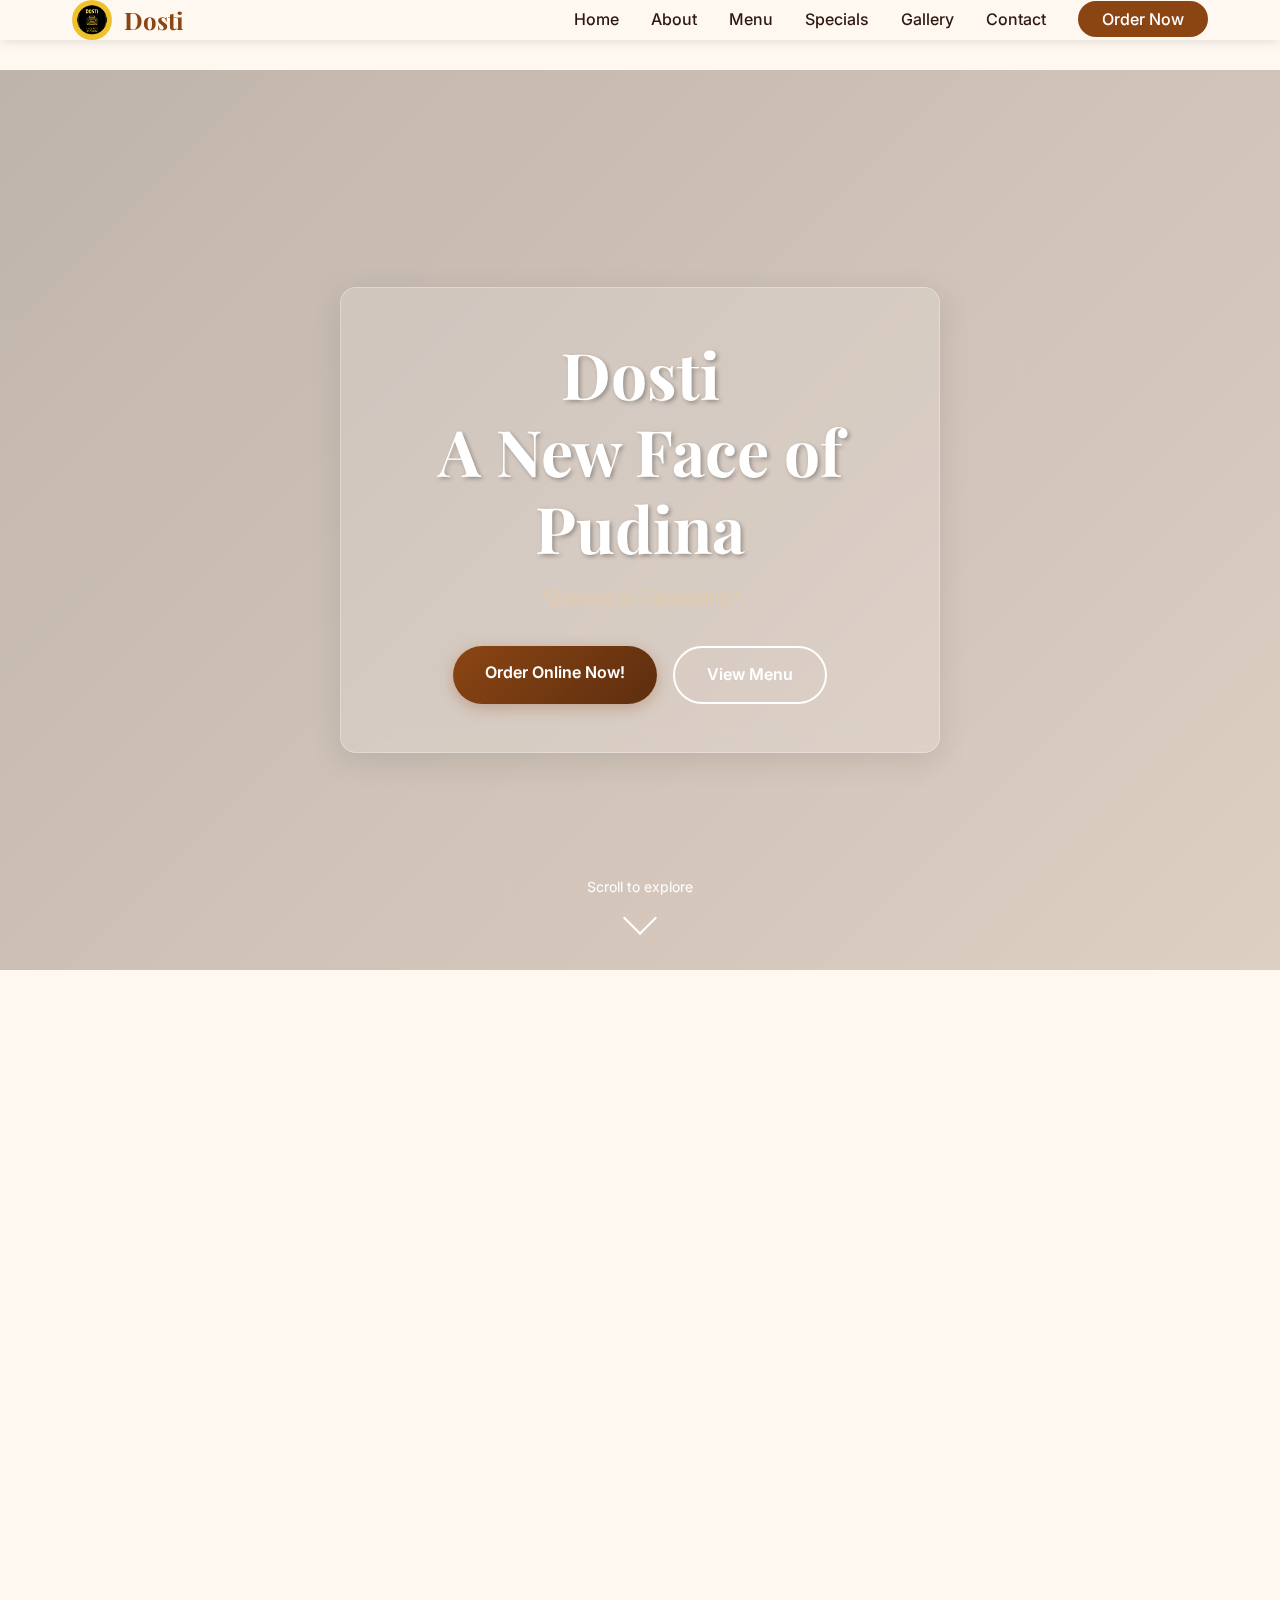
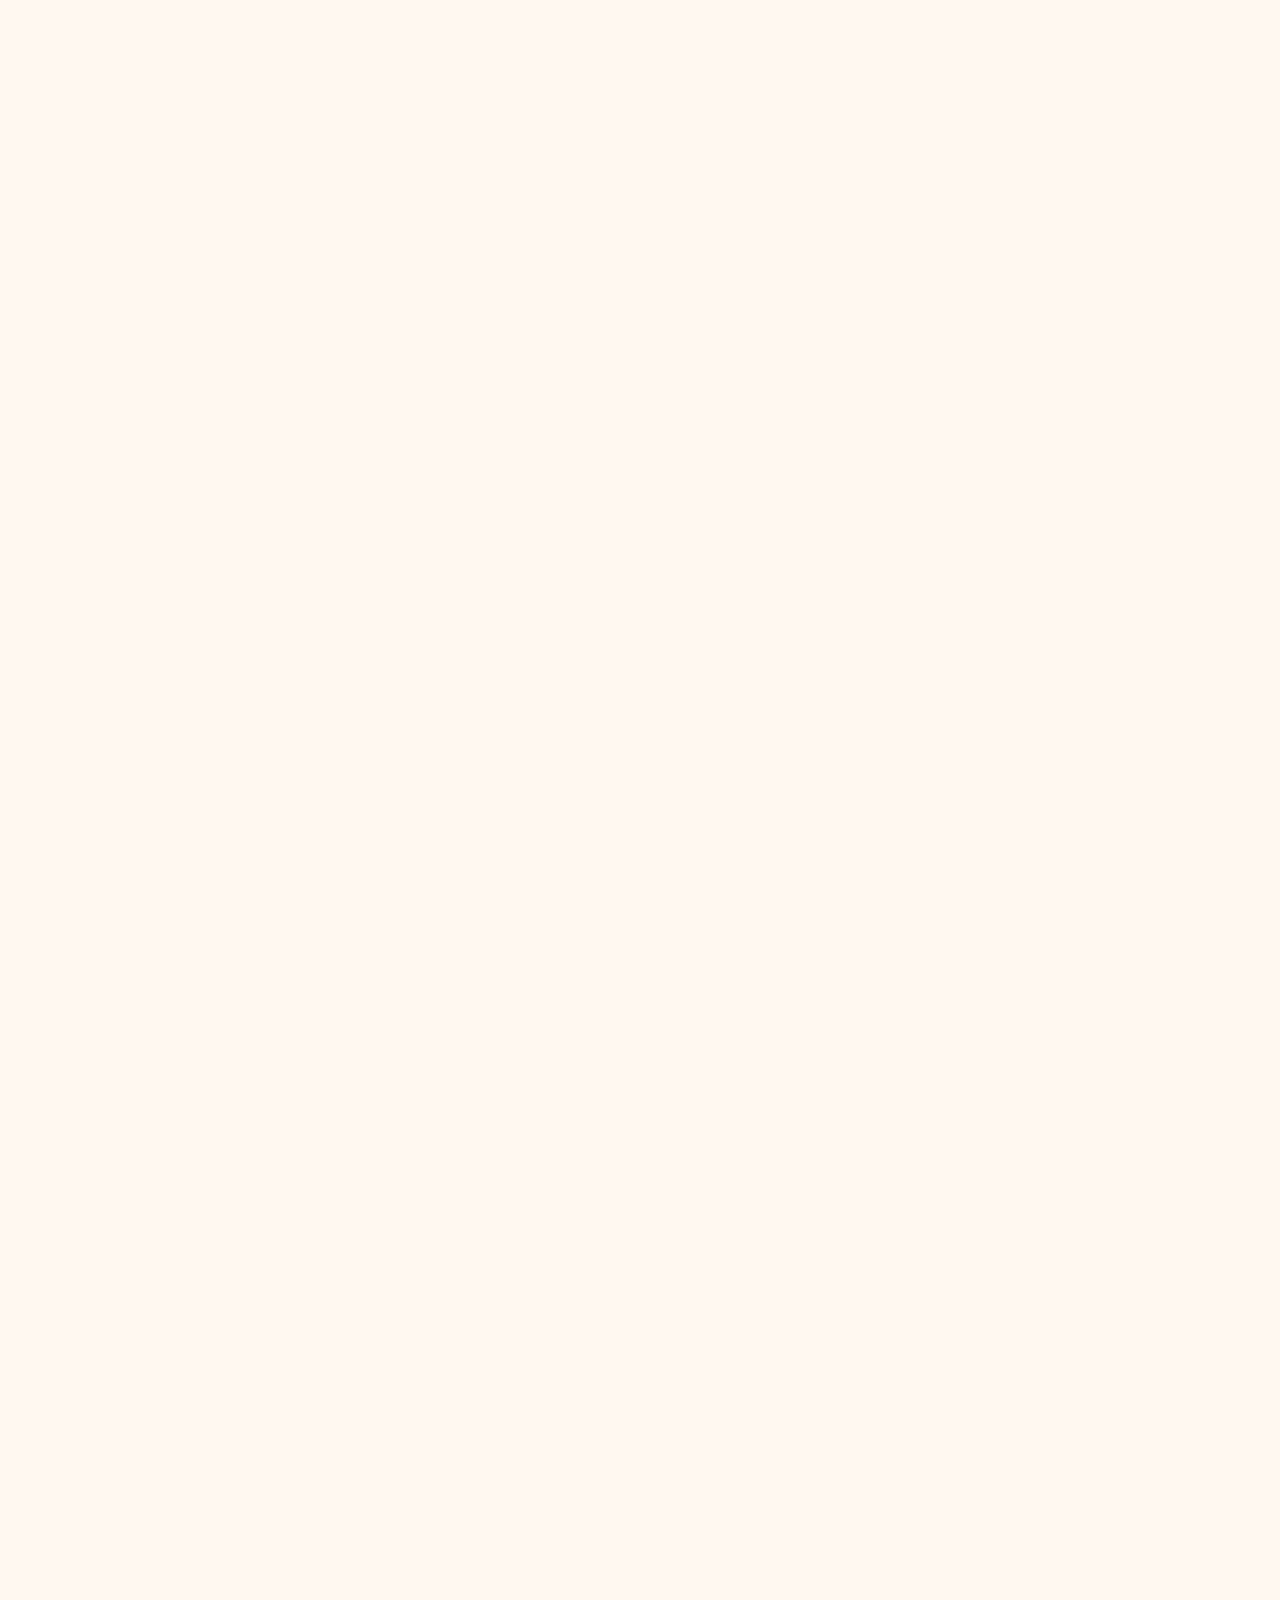
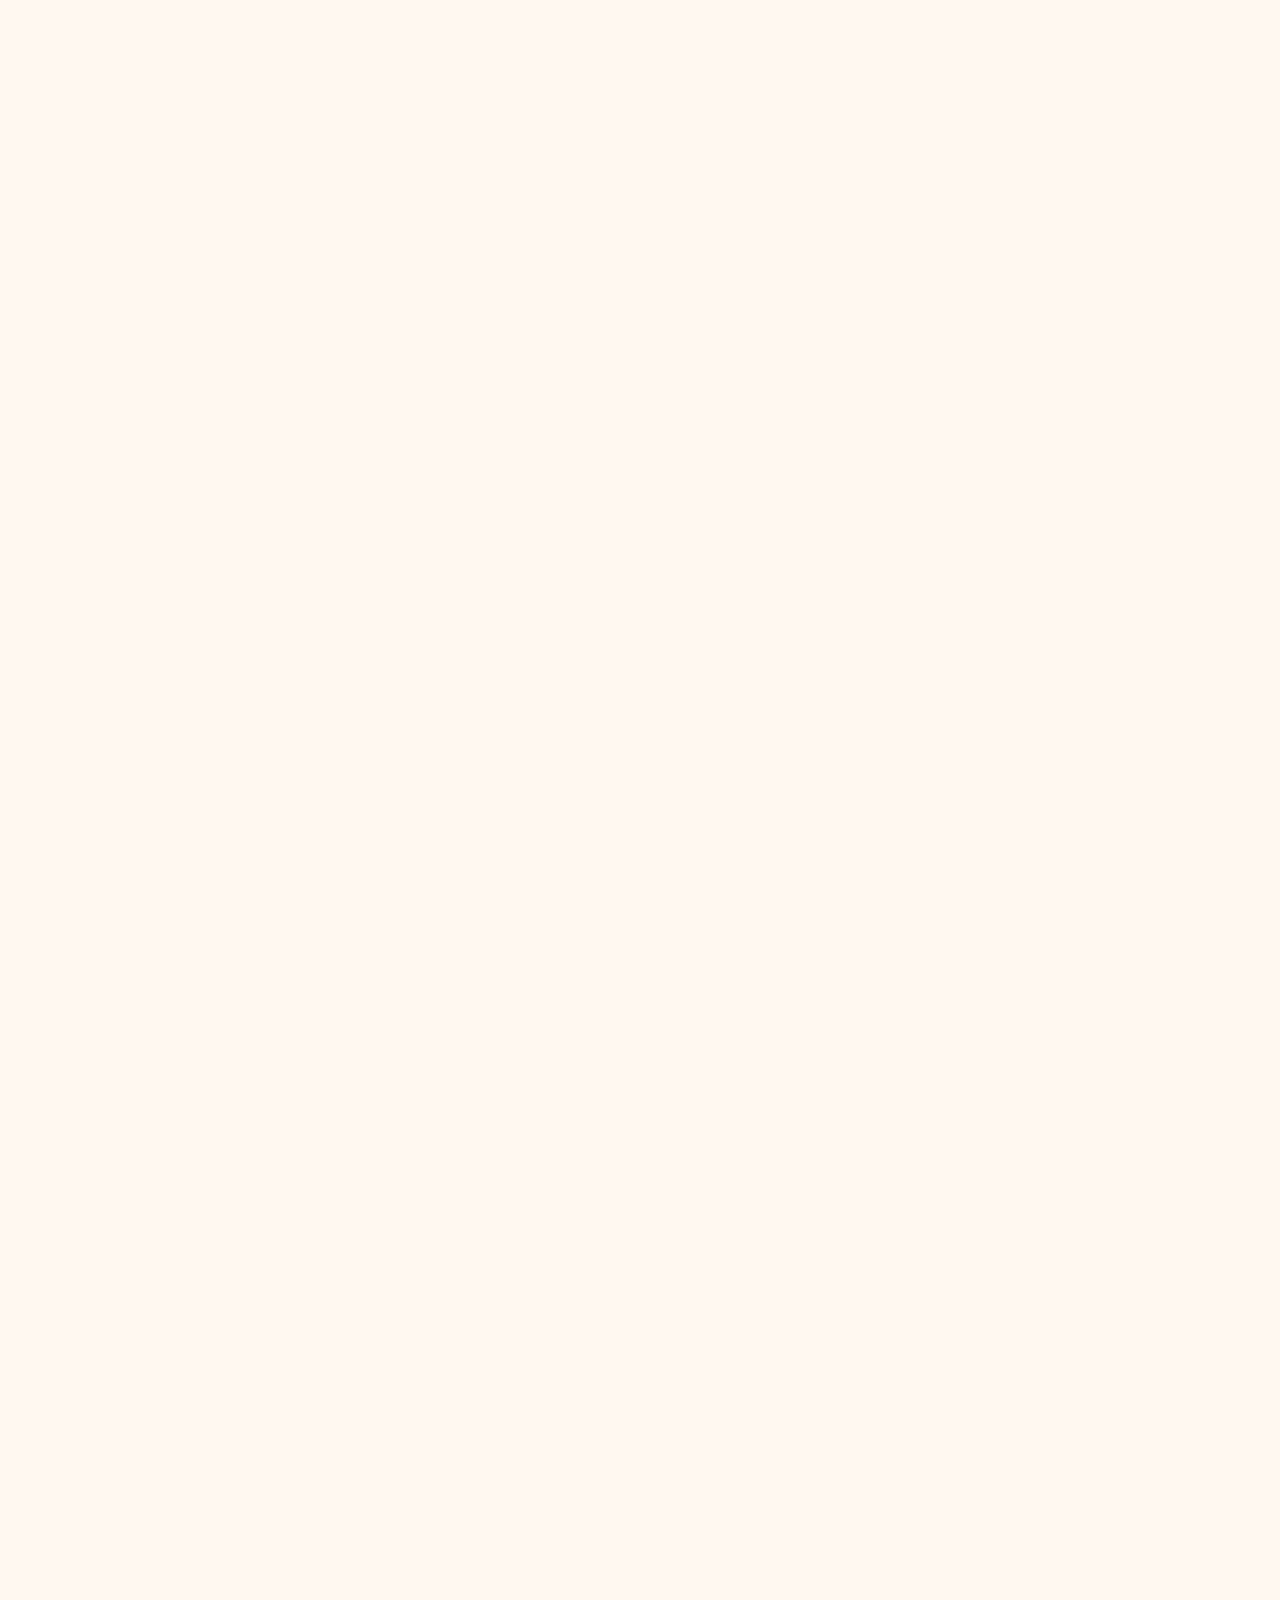
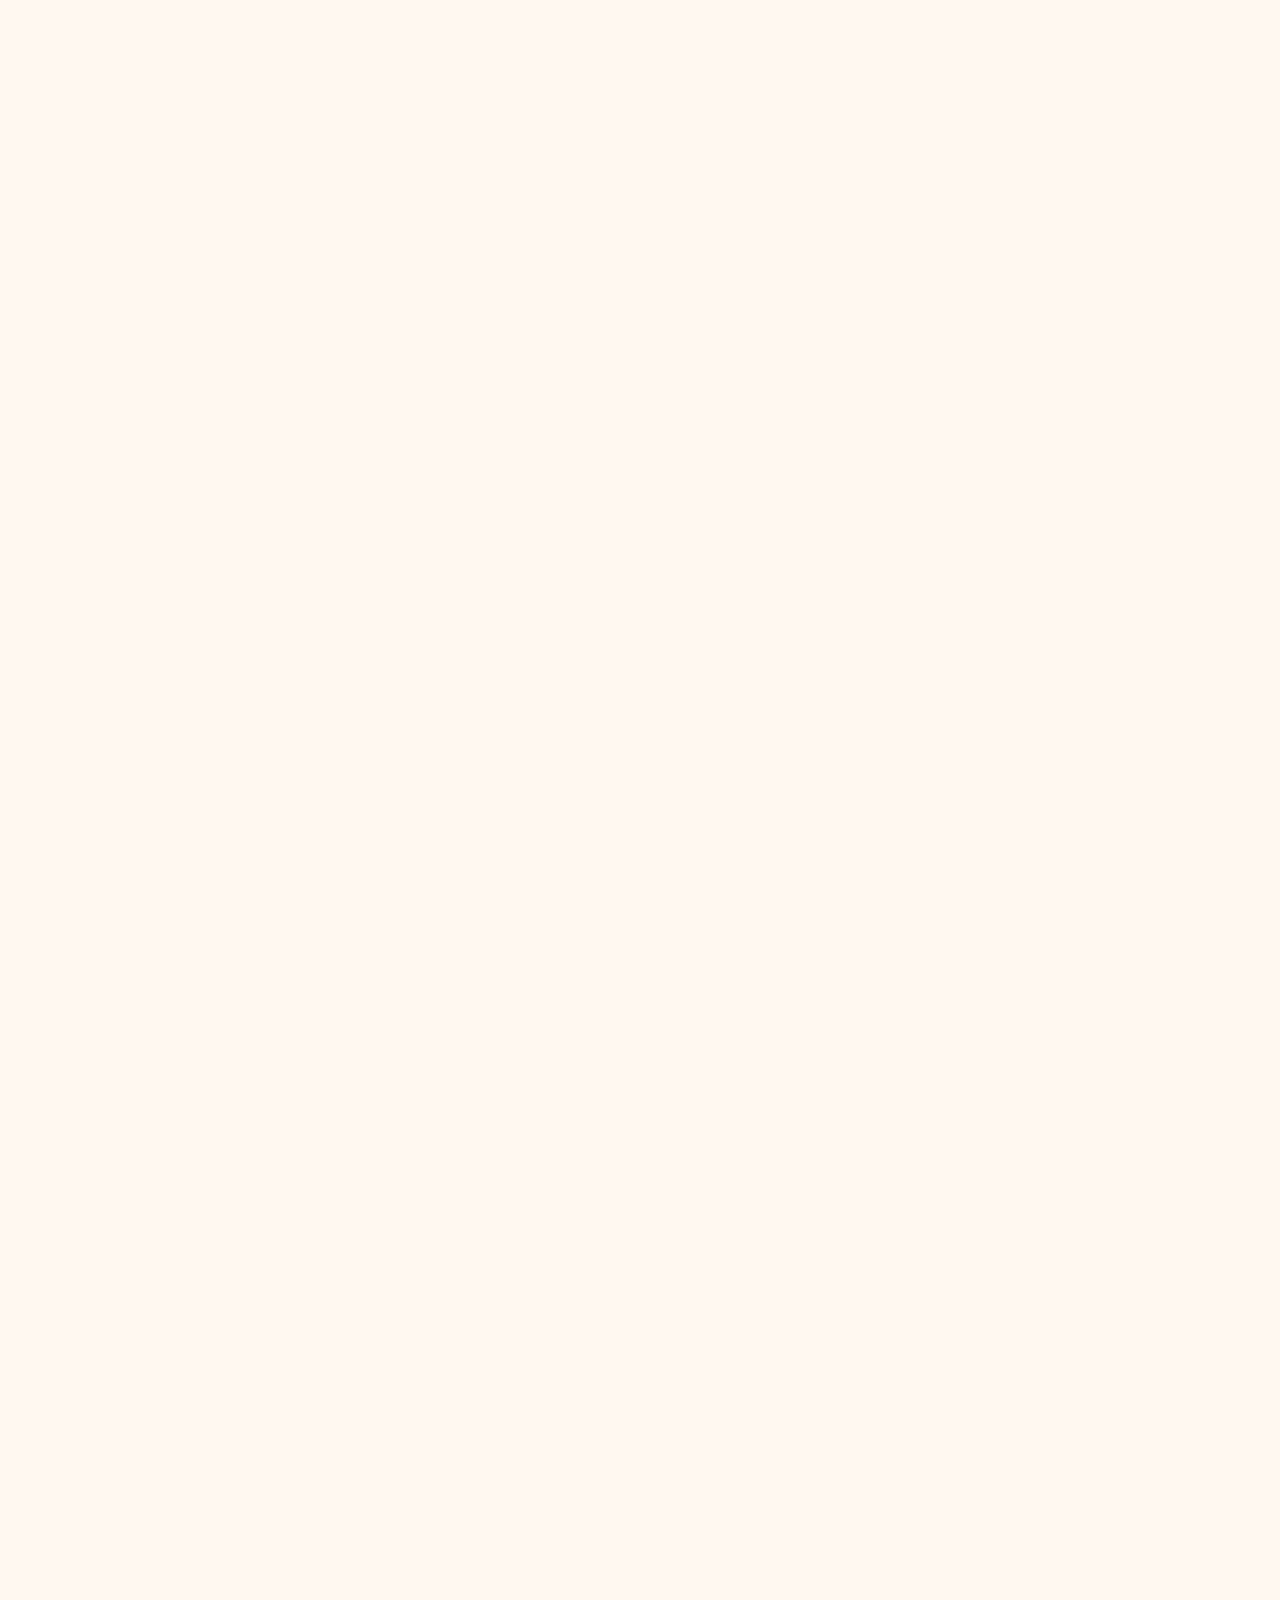
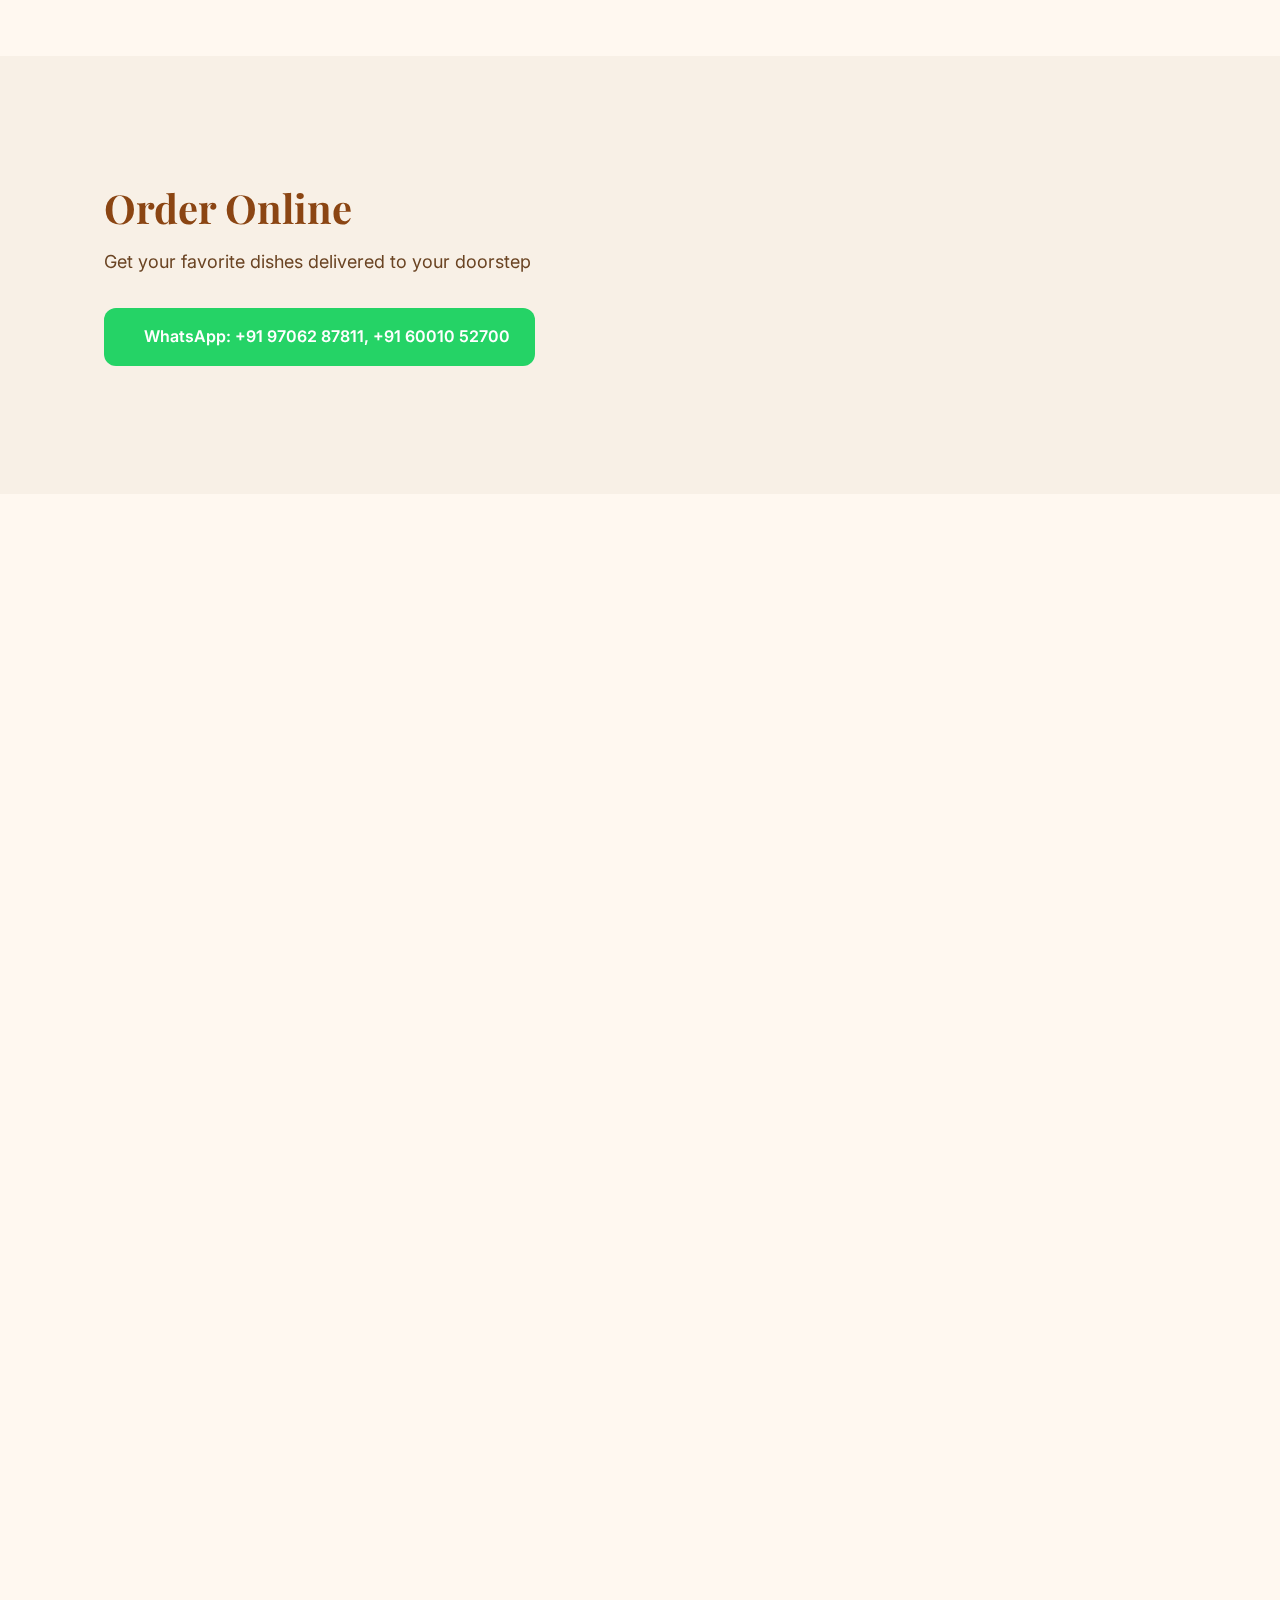
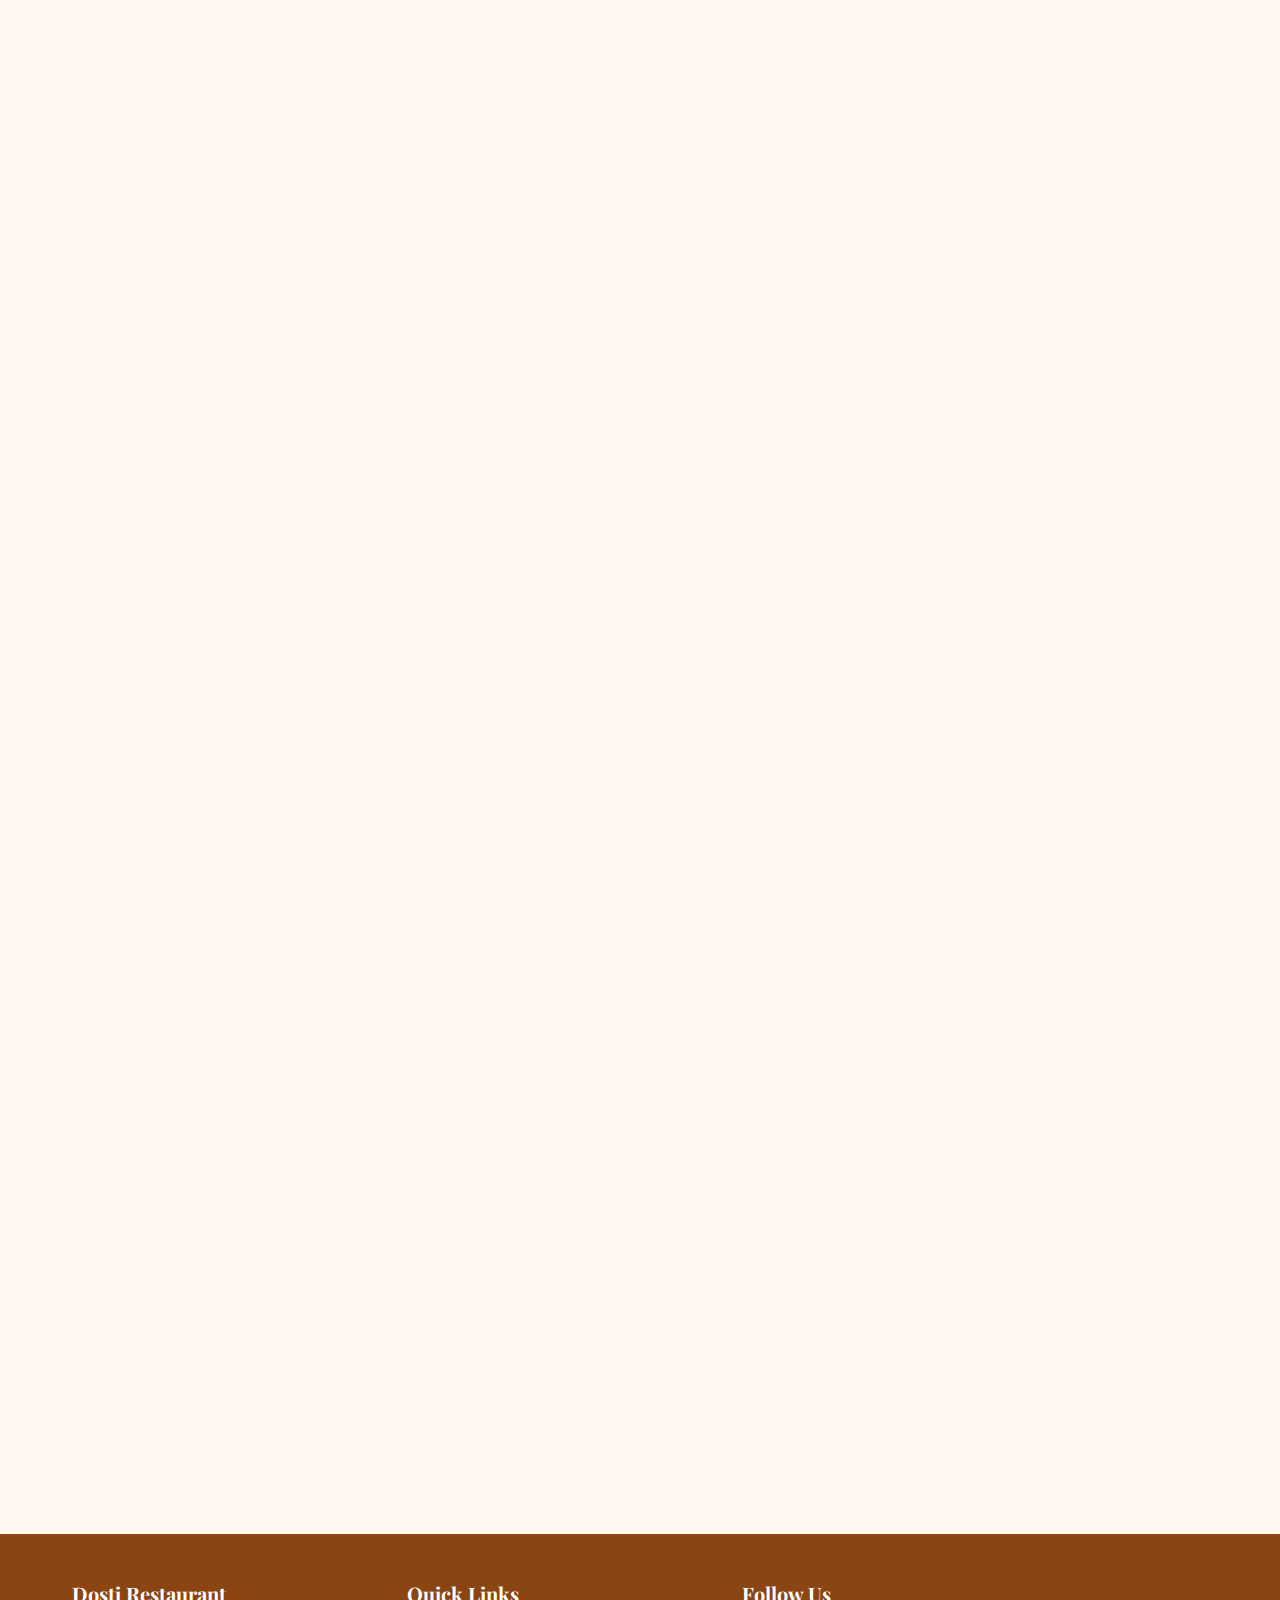
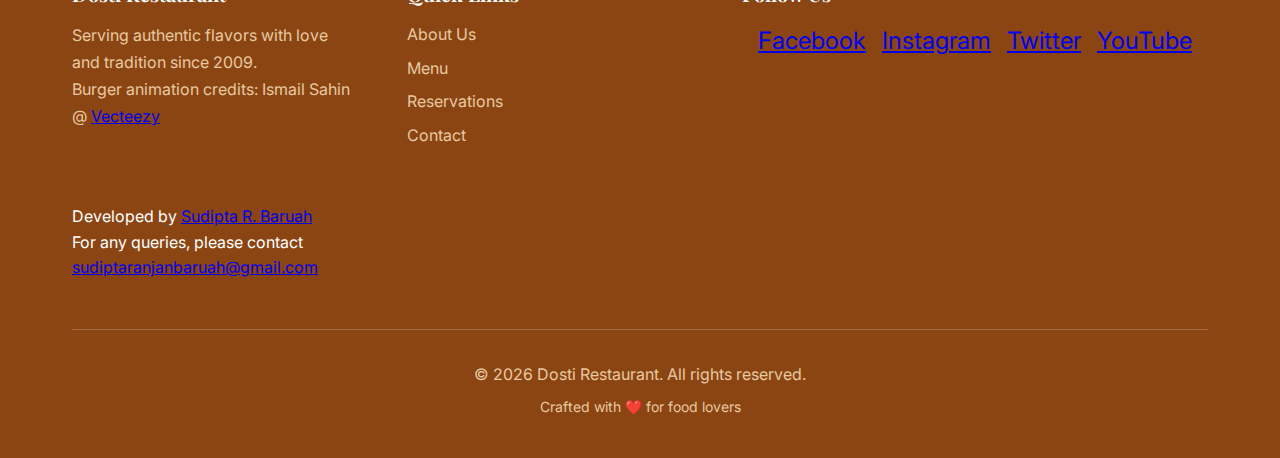
<file: index.html>
<!DOCTYPE html>
<html lang="en">

<head>
    <meta charset="UTF-8">
    <meta name="viewport" content="width=device-width, initial-scale=1.0">
    <meta name="description"
        content="Dosti Restaurant - Experience authentic flavors and warm hospitality. Reserve your table today for an unforgettable dining experience.">
    <meta name="keywords" content="restaurant, dining, food, cuisine, reservations">
    <title>Dosti Restaurant | Authentic Cuisine & Fine Dining</title>

    <!-- Preconnect to Google Fonts -->
    <link rel="preconnect" href="https://fonts.googleapis.com">
    <link rel="preconnect" href="https://fonts.gstatic.com" crossorigin>
    <link
        href="https://fonts.googleapis.com/css2?family=Playfair+Display:wght@400;600;700&family=Inter:wght@300;400;500;600&display=swap"
        rel="stylesheet">

    <link rel="stylesheet" href="style.css">
</head>

<body>
    <!-- Scroll Animation Canvas - Full Page Background -->
    <canvas id="scrollCanvas"></canvas>

    <!-- Custom Animated Scrollbar -->
    <div id="customScrollbar">
        <canvas id="scrollbarCanvas"></canvas>
    </div>

    <!-- Navigation -->
    <nav class="navbar" id="navbar">
        <div class="container nav-container">
            <div class="nav-logo">
                <img src="images/logo.jpg" alt="Dosti Restaurant Logo" width="1000" heigt="1500">
                <span>Dosti</span>
            </div>
            <button class="mobile-menu-toggle" id="mobileMenuToggle" aria-label="Toggle menu">
                <span></span>
                <span></span>
                <span></span>
            </button>
            <ul class="nav-menu" id="navMenu">
                <li><a href="#home">Home</a></li>
                <li><a href="#about">About</a></li>
                <li><a href="#menu">Menu</a></li>
                <li><a href="#specials">Specials</a></li>
                <li><a href="#gallery">Gallery</a></li>
                <li><a href="#contact">Contact</a></li>
                <li><a href="#reservation" class="nav-cta">Order Now</a></li>
            </ul>
        </div>
    </nav>

    <main>
        <!-- 1. HERO SECTION -->

        <section class="hero" id="home">
            <div class="hero-overlay"></div>
            <div class="hero-content">

                <div class="hero-card glass">
                    <h1 class="hero-title">Dosti <br>A New Face of Pudina</br></h1>
                    <p class="hero-tagline">"Believe in Friendship"</p>
                    <div class="hero-cta-group">
                        <a href="#reservation" class="btn btn-primary">Order Online Now!</a>
                        <a href="#menu" class="btn btn-secondary">View Menu</a>
                    </div>
                </div>
            </div>
            <div class="scroll-indicator">
                <span>Scroll to explore</span>
                <div class="scroll-arrow"></div>
            </div>
        </section>

        <!-- 2. ABOUT SECTION -->
        <section class="about" id="about">
            <div class="container">
                <div class="about-grid">
                    <div class="about-content">
                        <h2 class="section-title">About Us</h2>
                        <p class="about-text">
                            For over 15 years, Dosti has been serving authentic cuisine crafted with passion and
                            tradition.
                            Our chefs blend time-honored recipes with contemporary techniques to create unforgettable
                            dining experiences.
                        </p>
                        <p class="about-text">
                            We believe in using only the finest, locally-sourced ingredients to bring you dishes that
                            celebrate
                            the rich flavors of our heritage while embracing modern culinary innovation.
                        </p>
                        <div class="about-highlights">
                            <div class="highlight-item">
                                <span class="highlight-number">15+</span>
                                <span class="highlight-label">Years of Excellence</span>
                            </div>
                            <div class="highlight-item">
                                <span class="highlight-number">50+</span>
                                <span class="highlight-label">Signature Dishes</span>
                            </div>
                            <div class="highlight-item">
                                <span class="highlight-number">100%</span>
                                <span class="highlight-label">Fresh Ingredients</span>
                            </div>
                        </div>
                    </div>
                    <div class="about-image">
                        <img src="images/hero-bg.jpg" alt="Dosti Restaurant Interior" loading="lazy">
                    </div>
                </div>
            </div>
        </section>

        <!-- 3. MENU SECTION -->
        <section class="menu" id="menu">
            <div class="container">
                <h2 class="section-title center">Our Menu</h2>
                <p class="section-subtitle">Explore our delicious selection</p>

                <div class="menu-categories">
                    <button class="menu-tab active" data-category="all">All</button>
                    <button class="menu-tab" data-category="rolls">Rolls</button>
                    <button class="menu-tab" data-category="chowmein">Chowmein</button>
                    <button class="menu-tab" data-category="rice">Rice & Biryani</button>
                    <button class="menu-tab" data-category="pizza">Pizza</button>
                    <button class="menu-tab" data-category="burger">Burgers</button>
                    <button class="menu-tab" data-category="chicken">Fried Chicken</button>
                    <button class="menu-tab" data-category="starters">Starters</button>
                    <button class="menu-tab" data-category="beverages">Beverages</button>
                    <button class="menu-tab" data-category="combos">Combos</button>
                </div>

                <div class="menu-grid">
                    <!-- ROLLS -->
                    <div class="menu-item glass" data-category="rolls">
                        <div class="menu-item-header">
                            <h3 class="menu-item-name">Veg Roll <span class="veg-indicator" title="Vegetarian">🟢</span>
                            </h3>
                            <span class="menu-item-price">₹50</span>
                        </div>
                        <p class="menu-item-description">Fresh vegetables wrapped in soft paratha</p>
                    </div>

                    <div class="menu-item glass" data-category="rolls">
                        <div class="menu-item-header">
                            <h3 class="menu-item-name">Veg Cheese Roll <span class="veg-indicator"
                                    title="Vegetarian">🟢</span></h3>
                            <span class="menu-item-price">₹60</span>
                        </div>
                        <p class="menu-item-description">Veg roll with melted cheese</p>
                    </div>

                    <div class="menu-item glass" data-category="rolls">
                        <div class="menu-item-header">
                            <h3 class="menu-item-name">Egg Roll <span class="non-veg-indicator"
                                    title="Non-Vegetarian">🟤</span></h3>
                            <span class="menu-item-price">₹60</span>
                        </div>
                        <p class="menu-item-description">Scrambled eggs with spices in paratha</p>
                    </div>

                    <div class="menu-item glass" data-category="rolls">
                        <div class="menu-item-header">
                            <h3 class="menu-item-name">Chicken Roll <span class="non-veg-indicator"
                                    title="Non-Vegetarian">🟤</span></h3>
                            <span class="menu-item-price">₹70</span>
                        </div>
                        <p class="menu-item-description">Spicy chicken pieces wrapped in paratha</p>
                    </div>

                    <div class="menu-item glass" data-category="rolls">
                        <div class="menu-item-header">
                            <h3 class="menu-item-name">Chicken Cheese Roll <span class="non-veg-indicator"
                                    title="Non-Vegetarian">🟤</span></h3>
                            <span class="menu-item-price">₹80</span>
                        </div>
                        <p class="menu-item-description">Chicken roll with melted cheese</p>
                    </div>

                    <div class="menu-item glass" data-category="rolls">
                        <div class="menu-item-header">
                            <h3 class="menu-item-name">Paneer Roll <span class="veg-indicator"
                                    title="Vegetarian">🟢</span></h3>
                            <span class="menu-item-price">₹70</span>
                        </div>
                        <p class="menu-item-description">Grilled paneer with vegetables</p>
                    </div>

                    <div class="menu-item glass" data-category="rolls">
                        <div class="menu-item-header">
                            <h3 class="menu-item-name">Baba Roll <span class="non-veg-indicator"
                                    title="Non-Vegetarian">🟤</span></h3>
                            <span class="menu-item-price">₹90</span>
                        </div>
                        <p class="menu-item-description">Our special signature roll</p>
                    </div>

                    <!-- CHOWMEIN -->
                    <div class="menu-item glass" data-category="chowmein">
                        <div class="menu-item-header">
                            <h3 class="menu-item-name">Veg Chowmein <span class="veg-indicator"
                                    title="Vegetarian">🟢</span></h3>
                            <span class="menu-item-price">Half: ₹30 | Full: ₹50</span>
                        </div>
                        <p class="menu-item-description">Stir-fried noodles with fresh vegetables</p>
                    </div>

                    <div class="menu-item glass" data-category="chowmein">
                        <div class="menu-item-header">
                            <h3 class="menu-item-name">Egg Chowmein <span class="non-veg-indicator"
                                    title="Non-Vegetarian">🟤</span></h3>
                            <span class="menu-item-price">Half: ₹40 | Full: ₹60</span>
                        </div>
                        <p class="menu-item-description">Noodles with scrambled eggs</p>
                    </div>

                    <div class="menu-item glass" data-category="chowmein">
                        <div class="menu-item-header">
                            <h3 class="menu-item-name">Chicken Chowmein <span class="non-veg-indicator"
                                    title="Non-Vegetarian">🟤</span></h3>
                            <span class="menu-item-price">Half: ₹60 | Full: ₹90</span>
                        </div>
                        <p class="menu-item-description">Noodles with chicken pieces</p>
                    </div>

                    <div class="menu-item glass" data-category="chowmein">
                        <div class="menu-item-header">
                            <h3 class="menu-item-name">Mix Chowmein <span class="non-veg-indicator"
                                    title="Non-Vegetarian">🟤</span></h3>
                            <span class="menu-item-price">₹110</span>
                        </div>
                        <p class="menu-item-description">Noodles with chicken, egg & vegetables</p>
                    </div>

                    <div class="menu-item glass" data-category="chowmein">
                        <div class="menu-item-header">
                            <h3 class="menu-item-name">Gravy Chicken Chowmein <span class="non-veg-indicator"
                                    title="Non-Vegetarian">🟤</span></h3>
                            <span class="menu-item-price">₹110</span>
                        </div>
                        <p class="menu-item-description">Noodles in spicy chicken gravy</p>
                    </div>

                    <!-- RICE & BIRYANI -->
                    <div class="menu-item glass" data-category="rice">
                        <div class="menu-item-header">
                            <h3 class="menu-item-name">Veg Fried Rice <span class="veg-indicator"
                                    title="Vegetarian">🟢</span></h3>
                            <span class="menu-item-price">Half: ₹40 | Full: ₹50</span>
                        </div>
                        <p class="menu-item-description">Fried rice with mixed vegetables</p>
                    </div>

                    <div class="menu-item glass" data-category="rice">
                        <div class="menu-item-header">
                            <h3 class="menu-item-name">Chicken Fried Rice <span class="non-veg-indicator"
                                    title="Non-Vegetarian">🟤</span></h3>
                            <span class="menu-item-price">Half: ₹60 | Full: ₹100</span>
                        </div>
                        <p class="menu-item-description">Fried rice with chicken pieces</p>
                    </div>

                    <div class="menu-item glass" data-category="rice">
                        <div class="menu-item-header">
                            <h3 class="menu-item-name">Mixed Fried Rice <span class="non-veg-indicator"
                                    title="Non-Vegetarian">🟤</span></h3>
                            <span class="menu-item-price">₹110</span>
                        </div>
                        <p class="menu-item-description">Rice with chicken, egg & vegetables</p>
                    </div>

                    <div class="menu-item glass" data-category="rice">
                        <div class="menu-item-header">
                            <h3 class="menu-item-name">Chicken Biryani <span class="non-veg-indicator"
                                    title="Non-Vegetarian">🟤</span></h3>
                            <span class="menu-item-price">Half: ₹90 | Full: ₹120</span>
                        </div>
                        <p class="menu-item-description">Aromatic basmati rice with chicken</p>
                    </div>

                    <div class="menu-item glass" data-category="rice">
                        <div class="menu-item-header">
                            <h3 class="menu-item-name">Egg Biryani <span class="non-veg-indicator"
                                    title="Non-Vegetarian">🟤</span></h3>
                            <span class="menu-item-price">Half: ₹70 | Full: ₹100</span>
                        </div>
                        <p class="menu-item-description">Biryani with boiled eggs</p>
                    </div>

                    <div class="menu-item glass" data-category="rice">
                        <div class="menu-item-header">
                            <h3 class="menu-item-name">Veg Pulao <span class="veg-indicator"
                                    title="Vegetarian">🟢</span></h3>
                            <span class="menu-item-price">₹70</span>
                        </div>
                        <p class="menu-item-description">Fragrant rice with vegetables</p>
                    </div>

                    <div class="menu-item glass" data-category="rice">
                        <div class="menu-item-header">
                            <h3 class="menu-item-name">Chicken Pulao <span class="non-veg-indicator"
                                    title="Non-Vegetarian">🟤</span></h3>
                            <span class="menu-item-price">₹100</span>
                        </div>
                        <p class="menu-item-description">Pulao with chicken pieces</p>
                    </div>

                    <!-- PIZZA -->
                    <div class="menu-item glass" data-category="pizza">
                        <div class="menu-item-header">
                            <h3 class="menu-item-name">Margherita Pizza <span class="veg-indicator"
                                    title="Vegetarian">🟢</span></h3>
                            <span class="menu-item-price">₹130</span>
                        </div>
                        <p class="menu-item-description">Classic cheese pizza</p>
                    </div>

                    <div class="menu-item glass" data-category="pizza">
                        <div class="menu-item-header">
                            <h3 class="menu-item-name">Paneer Corn Pizza <span class="veg-indicator"
                                    title="Vegetarian">🟢</span></h3>
                            <span class="menu-item-price">₹150</span>
                        </div>
                        <p class="menu-item-description">Pizza with paneer and sweet corn</p>
                    </div>

                    <div class="menu-item glass" data-category="pizza">
                        <div class="menu-item-header">
                            <h3 class="menu-item-name">Chicken Classic Pizza <span class="non-veg-indicator"
                                    title="Non-Vegetarian">🟤</span></h3>
                            <span class="menu-item-price">₹130</span>
                        </div>
                        <p class="menu-item-description">Pizza with chicken toppings</p>
                    </div>

                    <div class="menu-item glass" data-category="pizza">
                        <div class="menu-item-header">
                            <h3 class="menu-item-name">Chicken Corn Pizza <span class="non-veg-indicator"
                                    title="Non-Vegetarian">🟤</span></h3>
                            <span class="menu-item-price">₹150</span>
                        </div>
                        <p class="menu-item-description">Pizza with chicken and corn</p>
                    </div>

                    <!-- BURGERS -->
                    <div class="menu-item glass" data-category="burger">
                        <div class="menu-item-header">
                            <h3 class="menu-item-name">Veg Burger <span class="veg-indicator"
                                    title="Vegetarian">🟢</span></h3>
                            <span class="menu-item-price">₹50</span>
                        </div>
                        <p class="menu-item-description">Crispy veg patty burger</p>
                    </div>

                    <div class="menu-item glass" data-category="burger">
                        <div class="menu-item-header">
                            <h3 class="menu-item-name">Veg Cheese Burger <span class="veg-indicator"
                                    title="Vegetarian">🟢</span></h3>
                            <span class="menu-item-price">₹60</span>
                        </div>
                        <p class="menu-item-description">Veg burger with cheese</p>
                    </div>

                    <div class="menu-item glass" data-category="burger">
                        <div class="menu-item-header">
                            <h3 class="menu-item-name">Chicken Burger <span class="non-veg-indicator"
                                    title="Non-Vegetarian">🟤</span></h3>
                            <span class="menu-item-price">₹70</span>
                        </div>
                        <p class="menu-item-description">Juicy chicken patty burger</p>
                    </div>

                    <div class="menu-item glass" data-category="burger">
                        <div class="menu-item-header">
                            <h3 class="menu-item-name">Chicken Cheese Burger <span class="non-veg-indicator"
                                    title="Non-Vegetarian">🟤</span></h3>
                            <span class="menu-item-price">₹80</span>
                        </div>
                        <p class="menu-item-description">Chicken burger with cheese</p>
                    </div>

                    <!-- FRIED CHICKEN -->
                    <div class="menu-item glass" data-category="chicken">
                        <div class="menu-item-header">
                            <h3 class="menu-item-name">Chicken Wings (4pc) <span class="non-veg-indicator"
                                    title="Non-Vegetarian">🟤</span></h3>
                            <span class="menu-item-price">₹80</span>
                        </div>
                        <p class="menu-item-description">Crispy fried chicken wings</p>
                    </div>

                    <div class="menu-item glass" data-category="chicken">
                        <div class="menu-item-header">
                            <h3 class="menu-item-name">Hot & Crispy (3pc) <span class="non-veg-indicator"
                                    title="Non-Vegetarian">🟤</span></h3>
                            <span class="menu-item-price">₹100</span>
                        </div>
                        <p class="menu-item-description">Spicy crispy chicken pieces</p>
                    </div>

                    <div class="menu-item glass" data-category="chicken">
                        <div class="menu-item-header">
                            <h3 class="menu-item-name">Chicken Popcorn <span class="non-veg-indicator"
                                    title="Non-Vegetarian">🟤</span></h3>
                            <span class="menu-item-price">₹120</span>
                        </div>
                        <p class="menu-item-description">Bite-sized crispy chicken</p>
                    </div>

                    <div class="menu-item glass" data-category="chicken">
                        <div class="menu-item-header">
                            <h3 class="menu-item-name">Chicken Nuggets (6pc) <span class="non-veg-indicator"
                                    title="Non-Vegetarian">🟤</span></h3>
                            <span class="menu-item-price">₹120</span>
                        </div>
                        <p class="menu-item-description">Golden fried chicken nuggets</p>
                    </div>

                    <div class="menu-item glass" data-category="chicken">
                        <div class="menu-item-header">
                            <h3 class="menu-item-name">Classic French Fries <span class="veg-indicator"
                                    title="Vegetarian">🟢</span></h3>
                            <span class="menu-item-price">₹80</span>
                        </div>
                        <p class="menu-item-description">Crispy golden fries</p>
                    </div>

                    <div class="menu-item glass" data-category="chicken">
                        <div class="menu-item-header">
                            <h3 class="menu-item-name">Peri Peri French Fries <span class="veg-indicator"
                                    title="Vegetarian">🟢</span></h3>
                            <span class="menu-item-price">₹90</span>
                        </div>
                        <p class="menu-item-description">Fries with peri peri seasoning</p>
                    </div>

                    <!-- STARTERS -->
                    <div class="menu-item glass" data-category="starters">
                        <div class="menu-item-header">
                            <h3 class="menu-item-name">Chilli Paneer <span class="veg-indicator"
                                    title="Vegetarian">🟢</span></h3>
                            <span class="menu-item-price">₹180</span>
                        </div>
                        <p class="menu-item-description">Spicy paneer in Indo-Chinese style</p>
                    </div>

                    <div class="menu-item glass" data-category="starters">
                        <div class="menu-item-header">
                            <h3 class="menu-item-name">Paneer Manchurian <span class="veg-indicator"
                                    title="Vegetarian">🟢</span></h3>
                            <span class="menu-item-price">₹180</span>
                        </div>
                        <p class="menu-item-description">Paneer balls in tangy sauce</p>
                    </div>

                    <div class="menu-item glass" data-category="starters">
                        <div class="menu-item-header">
                            <h3 class="menu-item-name">Chilli Chicken Dry <span class="non-veg-indicator"
                                    title="Non-Vegetarian">🟤</span></h3>
                            <span class="menu-item-price">₹180</span>
                        </div>
                        <p class="menu-item-description">Spicy dry chicken starter</p>
                    </div>

                    <div class="menu-item glass" data-category="starters">
                        <div class="menu-item-header">
                            <h3 class="menu-item-name">Chilli Chicken Gravy <span class="non-veg-indicator"
                                    title="Non-Vegetarian">🟤</span></h3>
                            <span class="menu-item-price">₹200</span>
                        </div>
                        <p class="menu-item-description">Chicken in spicy gravy</p>
                    </div>

                    <div class="menu-item glass" data-category="starters">
                        <div class="menu-item-header">
                            <h3 class="menu-item-name">Drums of Heaven <span class="non-veg-indicator"
                                    title="Non-Vegetarian">🟤</span></h3>
                            <span class="menu-item-price">₹200</span>
                        </div>
                        <p class="menu-item-description">Crispy chicken lollipops</p>
                    </div>

                    <!-- BEVERAGES -->
                    <div class="menu-item glass" data-category="beverages">
                        <div class="menu-item-header">
                            <h3 class="menu-item-name">Cold Coffee <span class="veg-indicator"
                                    title="Vegetarian">🟢</span></h3>
                            <span class="menu-item-price">₹70</span>
                        </div>
                        <p class="menu-item-description">Chilled coffee with ice cream</p>
                    </div>

                    <div class="menu-item glass" data-category="beverages">
                        <div class="menu-item-header">
                            <h3 class="menu-item-name">Chocolate Shake <span class="veg-indicator"
                                    title="Vegetarian">🟢</span></h3>
                            <span class="menu-item-price">₹70</span>
                        </div>
                        <p class="menu-item-description">Rich chocolate milkshake</p>
                    </div>

                    <div class="menu-item glass" data-category="beverages">
                        <div class="menu-item-header">
                            <h3 class="menu-item-name">Oreo Shake <span class="veg-indicator"
                                    title="Vegetarian">🟢</span></h3>
                            <span class="menu-item-price">₹80</span>
                        </div>
                        <p class="menu-item-description">Oreo cookies blended shake</p>
                    </div>

                    <div class="menu-item glass" data-category="beverages">
                        <div class="menu-item-header">
                            <h3 class="menu-item-name">Blue Mojito <span class="veg-indicator"
                                    title="Vegetarian">🟢</span></h3>
                            <span class="menu-item-price">₹80</span>
                        </div>
                        <p class="menu-item-description">Refreshing blue mojito</p>
                    </div>

                    <div class="menu-item glass" data-category="beverages">
                        <div class="menu-item-header">
                            <h3 class="menu-item-name">Mint Mojito <span class="veg-indicator"
                                    title="Vegetarian">🟢</span></h3>
                            <span class="menu-item-price">₹80</span>
                        </div>
                        <p class="menu-item-description">Classic mint mojito</p>
                    </div>

                    <div class="menu-item glass" data-category="beverages">
                        <div class="menu-item-header">
                            <h3 class="menu-item-name">Tea <span class="veg-indicator" title="Vegetarian">🟢</span></h3>
                            <span class="menu-item-price">₹15</span>
                        </div>
                        <p class="menu-item-description">Hot masala tea</p>
                    </div>

                    <div class="menu-item glass" data-category="beverages">
                        <div class="menu-item-header">
                            <h3 class="menu-item-name">Coffee <span class="veg-indicator" title="Vegetarian">🟢</span>
                            </h3>
                            <span class="menu-item-price">₹20</span>
                        </div>
                        <p class="menu-item-description">Hot coffee</p>
                    </div>

                    <!-- COMBOS -->
                    <div class="menu-item glass" data-category="combos">
                        <div class="menu-item-header">
                            <h3 class="menu-item-name">Veg Pulao Combo <span class="veg-indicator"
                                    title="Vegetarian">🟢</span></h3>
                            <span class="menu-item-price">₹100</span>
                        </div>
                        <p class="menu-item-description">Veg Pulao + Matar Paneer + Salad</p>
                    </div>

                    <div class="menu-item glass" data-category="combos">
                        <div class="menu-item-header">
                            <h3 class="menu-item-name">Paneer Butter Masala Combo <span class="veg-indicator"
                                    title="Vegetarian">🟢</span></h3>
                            <span class="menu-item-price">₹100</span>
                        </div>
                        <p class="menu-item-description">Jeera Rice + Paneer Butter Masala + Salad</p>
                    </div>

                    <div class="menu-item glass" data-category="combos">
                        <div class="menu-item-header">
                            <h3 class="menu-item-name">Chicken Curry Combo <span class="non-veg-indicator"
                                    title="Non-Vegetarian">🟤</span></h3>
                            <span class="menu-item-price">₹100</span>
                        </div>
                        <p class="menu-item-description">Veg Pulao + Chicken Curry + Salad</p>
                    </div>

                    <div class="menu-item glass" data-category="combos">
                        <div class="menu-item-header">
                            <h3 class="menu-item-name">Chilli Paneer Combo <span class="veg-indicator"
                                    title="Vegetarian">🟢</span></h3>
                            <span class="menu-item-price">₹100</span>
                        </div>
                        <p class="menu-item-description">Veg Fried Rice + Chilli Paneer + Salad</p>
                    </div>

                    <div class="menu-item glass" data-category="combos">
                        <div class="menu-item-header">
                            <h3 class="menu-item-name">Chilli Chicken Combo <span class="non-veg-indicator"
                                    title="Non-Vegetarian">🟤</span></h3>
                            <span class="menu-item-price">₹100</span>
                        </div>
                        <p class="menu-item-description">Veg Fried Rice + Chilli Chicken + Salad</p>
                    </div>
                </div>
            </div>
        </section>

        <!-- 4. CHEF SPECIAL / HIGHLIGHTS -->
        <section class="specials" id="specials">
            <div class="container">
                <h2 class="section-title center">Chef's Specials</h2>
                <p class="section-subtitle">Handcrafted dishes that define our culinary excellence</p>

                <div class="specials-grid">
                    <div class="special-card glass">
                        <div class="special-image">
                            <img src="images/special-1.jpg" alt="Signature Biryani" loading="lazy">
                            <span class="special-badge">Featured</span>
                        </div>
                        <div class="special-content">
                            <h3 class="special-name">Royal Biryani Platter</h3>
                            <p class="special-description">
                                Our signature dish - aromatic basmati rice layered with tender meat,
                                slow-cooked with saffron and traditional spices. A royal feast on a plate.
                            </p>
                            <div class="special-footer">
                                <span class="special-price">₹550</span>
                                <a href="#reservation" class="btn btn-small">Order Now</a>
                            </div>
                        </div>
                    </div>

                    <div class="special-card glass">
                        <div class="special-image">
                            <img src="images/hero-bg.jpg" alt="Tandoori Platter" loading="lazy">
                            <span class="special-badge">Popular</span>
                        </div>
                        <div class="special-content">
                            <h3 class="special-name">Tandoori Mixed Grill</h3>
                            <p class="special-description">
                                An assortment of our finest tandoori preparations - chicken tikka, seekh kebab,
                                and paneer tikka, served sizzling with mint chutney.
                            </p>
                            <div class="special-footer">
                                <span class="special-price">₹480</span>
                                <a href="#reservation" class="btn btn-small">Order Now</a>
                            </div>
                        </div>
                    </div>

                    <div class="special-card glass">
                        <div class="special-image">
                            <img src="images/special-1.jpg" alt="Chocolate Indulgence" loading="lazy">
                            <span class="special-badge">New</span>
                        </div>
                        <div class="special-content">
                            <h3 class="special-name">Chocolate Indulgence</h3>
                            <p class="special-description">
                                A decadent chocolate sphere filled with mousse, fresh berries, and gold leaf.
                                Watch it melt as warm chocolate sauce is poured over it.
                            </p>
                            <div class="special-footer">
                                <span class="special-price">₹280</span>
                                <a href="#reservation" class="btn btn-small">Order Now</a>
                            </div>
                        </div>
                    </div>
                </div>
            </div>
        </section>

        <!-- 5. ONLINE ORDERING / RESERVATION -->
        <section class="reservation" id="reservation">
            <div class="container">
                <div class="reservation-grid">
                    <div class="ordering-section">
                        <h2 class="section-title">Order Online</h2>
                        <p class="ordering-text">Get your favorite dishes delivered to your doorstep</p>
                        <div class="ordering-buttons">
                            <a href="https://wa.me/919706287811" target="_blank" class="order-btn whatsapp">
                                <span class="order-icon"><i class="fab fa-whatsapp"></i></span>
                                <span>WhatsApp: +91 97062 87811, +91 60010 52700</span>
                            </a>

                        </div>
                    </div>


                </div>
        </section>

        <!-- 6. TESTIMONIALS / REVIEWS -->
        <section class="testimonials">
            <div class="container">
                <h2 class="section-title center">What Our Guests Say</h2>
                <p class="section-subtitle">Trusted by food lovers across the city</p>

                <div class="testimonials-grid">
                    <div class="testimonial-card glass">
                        <div class="stars">★★★★★</div>
                        <p class="testimonial-text">
                            "Absolutely incredible experience! The biryani was the best I've ever had,
                            and the service was impeccable. Will definitely be coming back!"
                        </p>
                        <div class="testimonial-author">
                            <strong>Priya Sharma</strong>
                            <span>Food Blogger</span>
                        </div>
                    </div>

                    <div class="testimonial-card glass">
                        <div class="stars">★★★★★</div>
                        <p class="testimonial-text">
                            "The ambiance is perfect for a romantic dinner. The chef's special was
                            outstanding, and the staff made us feel like family. Highly recommended!"
                        </p>
                        <div class="testimonial-author">
                            <strong>Rahul Verma</strong>
                            <span>Regular Customer</span>
                        </div>
                    </div>

                    <div class="testimonial-card glass">
                        <div class="stars">★★★★★</div>
                        <p class="testimonial-text">
                            "Every dish is crafted with love and attention to detail. The flavors are
                            authentic and remind me of home. Dosti is now my go-to restaurant!"
                        </p>
                        <div class="testimonial-author">
                            <strong>Anjali Patel</strong>
                            <span>Food Enthusiast</span>
                        </div>
                    </div>
                </div>
            </div>
        </section>

        <!-- 7. GALLERY -->
        <section class="gallery" id="gallery">
            <div class="container">
                <h2 class="section-title center">Gallery</h2>
                <p class="section-subtitle">A visual journey through our culinary creations</p>

                <div class="gallery-grid">
                    <div class="gallery-item">
                        <img src="images/hero-bg.jpg" alt="Restaurant ambiance" loading="lazy">
                    </div>
                    <div class="gallery-item">
                        <img src="images/special-1.jpg" alt="Chef's special dish" loading="lazy">
                    </div>
                    <div class="gallery-item">
                        <img src="images/hero-bg.jpg" alt="Tandoori preparation" loading="lazy">
                    </div>
                    <div class="gallery-item">
                        <img src="images/special-1.jpg" alt="Dessert platter" loading="lazy">
                    </div>
                    <div class="gallery-item">
                        <img src="images/hero-bg.jpg" alt="Interior dining" loading="lazy">
                    </div>
                    <div class="gallery-item">
                        <img src="images/special-1.jpg" alt="Signature cocktails" loading="lazy">
                    </div>
                </div>
            </div>
        </section>

        <!-- 8. LOCATION & CONTACT -->
        <section class="contact" id="contact">
            <div class="container">
                <h2 class="section-title center">Visit Us</h2>
                <p class="section-subtitle">We'd love to serve you</p>

                <div class="contact-grid">
                    <div class="contact-info">
                        <div class="contact-item glass">
                            <h3>Address</h3>
                            <p>Infront of GL Mart, Near D.K College<br>Mirza, Kamrup, Assam, 781125</p>
                        </div>
                        <div class="contact-item glass">
                            <h3>Phone</h3>
                            <p><a href="tel:+91 97062 87811">+91 97062 87811</a></p>
                            <p><a href="tel:91 60010 52700">+91 60010 52700</a></p>
                        </div>
                        <div class="contact-item glass">
                            <h3>Business Hours</h3>
                            <table class="hours-table">
                                <tr>
                                    <td>Monday - Friday</td>
                                    <td>11:00 AM - 11:00 PM</td>
                                </tr>
                                <tr>
                                    <td>Saturday - Sunday</td>
                                    <td>10:00 AM - 12:00 AM</td>
                                </tr>
                            </table>
                        </div>
                        <div class="contact-item glass">
                            <h3>Email</h3>
                            <p><a href="mailto:info@dostirestaurant.com">[EMAIL_ADDRESS]</a></p>
                        </div>
                    </div>
                    <div class="contact-map">
                        <iframe
                            src="https://www.google.com/maps/embed?pb=!1m18!1m12!1m3!1d467015.1970164355!2d91.25541113281251!3d26.091187500000007!2m3!1f0!2f0!3f0!3m2!1i1024!2i768!4f13.1!3m3!1m2!1s0x375a4100582857d9%3A0xe89c3dd0307ec6ad!2sDosti!5e1!3m2!1sen!2sin!4v1770649678521!5m2!1sen!2sin"
                            width="600" height="450" style="border:0;" allowfullscreen="" loading="lazy"
                            referrerpolicy="no-referrer-when-downgrade">

                        </iframe>
                    </div>
                </div>
            </div>
        </section>
    </main>

    <!-- 9. FOOTER -->
    <footer class="footer">
        <div class="container">
            <div class="footer-grid">
                <div class="footer-col">
                    <h4>Dosti Restaurant</h4>
                    <p>Serving authentic flavors with love and tradition since 2009.</p>

                    <p>Burger animation credits: Ismail Sahin @ <a
                            href="https://www.vecteezy.com/video/29474913-burgers-food-rain-falling-delivery-fast-food-hamburger-falling-meat-burger-animation">Vecteezy</a>
                    </p>
                </div>
                <div class="footer-col">
                    <h4>Quick Links</h4>
                    <ul>
                        <li><a href="#about">About Us</a></li>
                        <li><a href="#menu">Menu</a></li>
                        <li><a href="#reservation">Reservations</a></li>
                        <li><a href="#contact">Contact</a></li>
                    </ul>
                </div>
                <div class="footer-col">
                    <h4>Follow Us</h4>
                    <div class="social-links">
                        <p></p>
                        <a href="https://facebook.com">Facebook</a>
                        <a href="https://instagram.com">Instagram</a>
                        <a href="https://twitter.com">Twitter</a>
                        <a href="https://youtube.com">YouTube</a>
                        </p>
                    </div>
                </div>
                <div class="Developer Contact">
                    <p>Developed by <a href="https://www.linkedin.com/in/sudiptaranjanbaruah/">Sudipta R. Baruah</a></p>
                    <p>For any queries, please contact <a
                            href="mailto:sudiptaranjanbaruah@gmail.com">sudiptaranjanbaruah@gmail.com</a></p>
                </div>
            </div>
            <div class="footer-bottom">
                <p>&copy; 2026 Dosti Restaurant. All rights reserved.</p>
                <p class="footer-credit">Crafted with ❤️ for food lovers</p>
            </div>
        </div>
    </footer>

    <script src="script.js"></script>
</body>

</html>
</file>
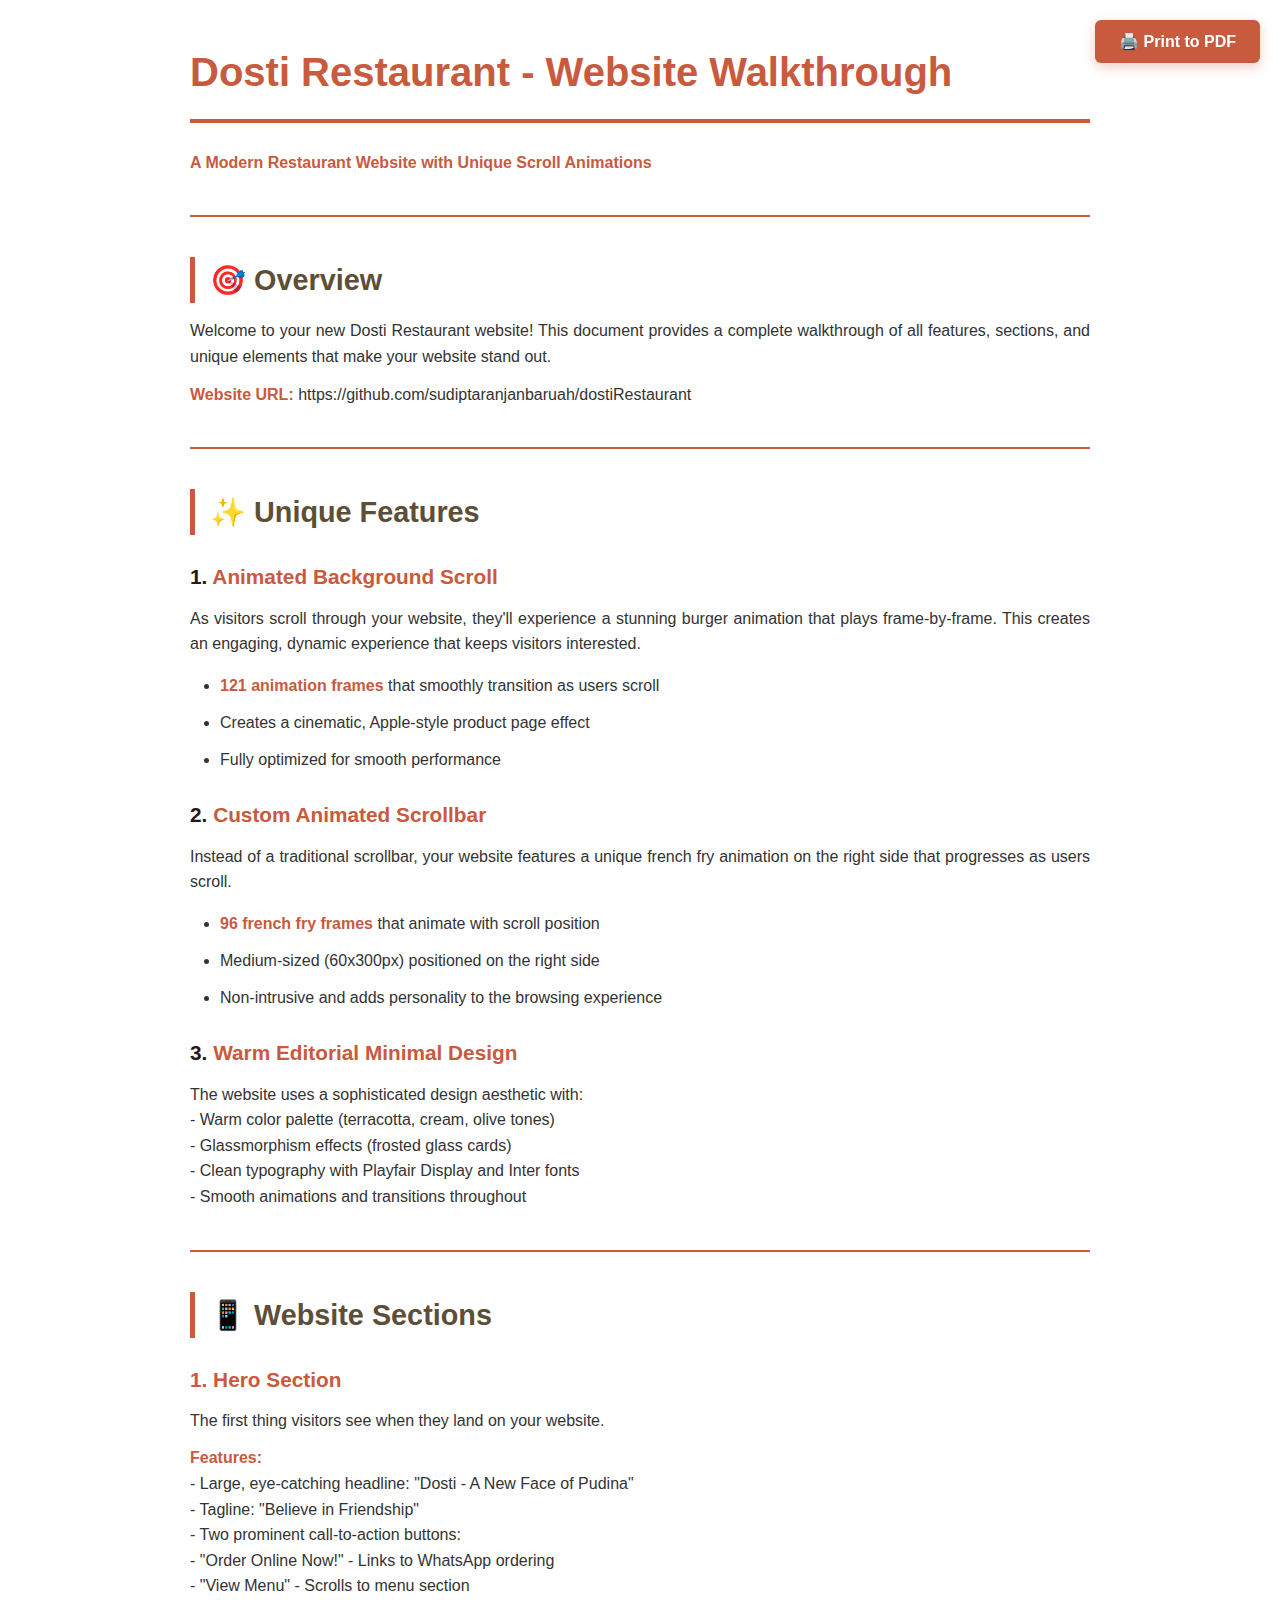
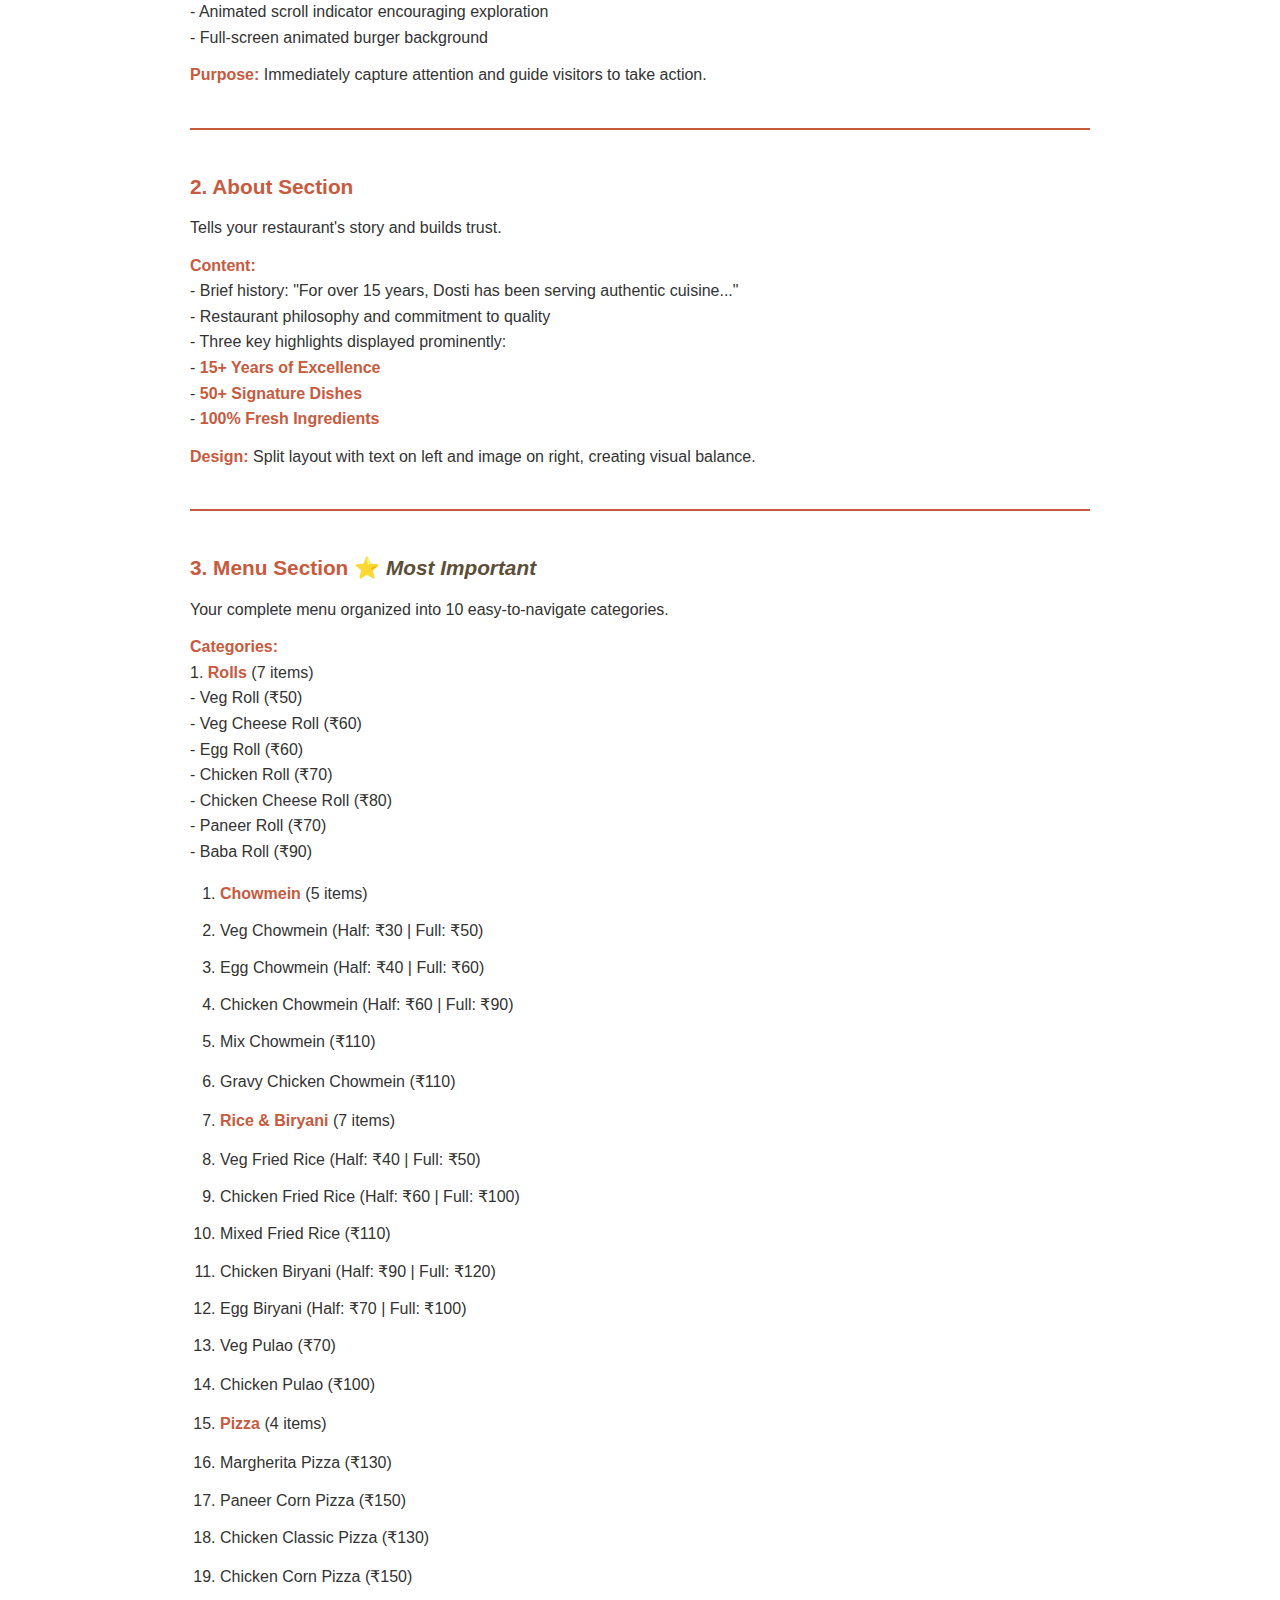
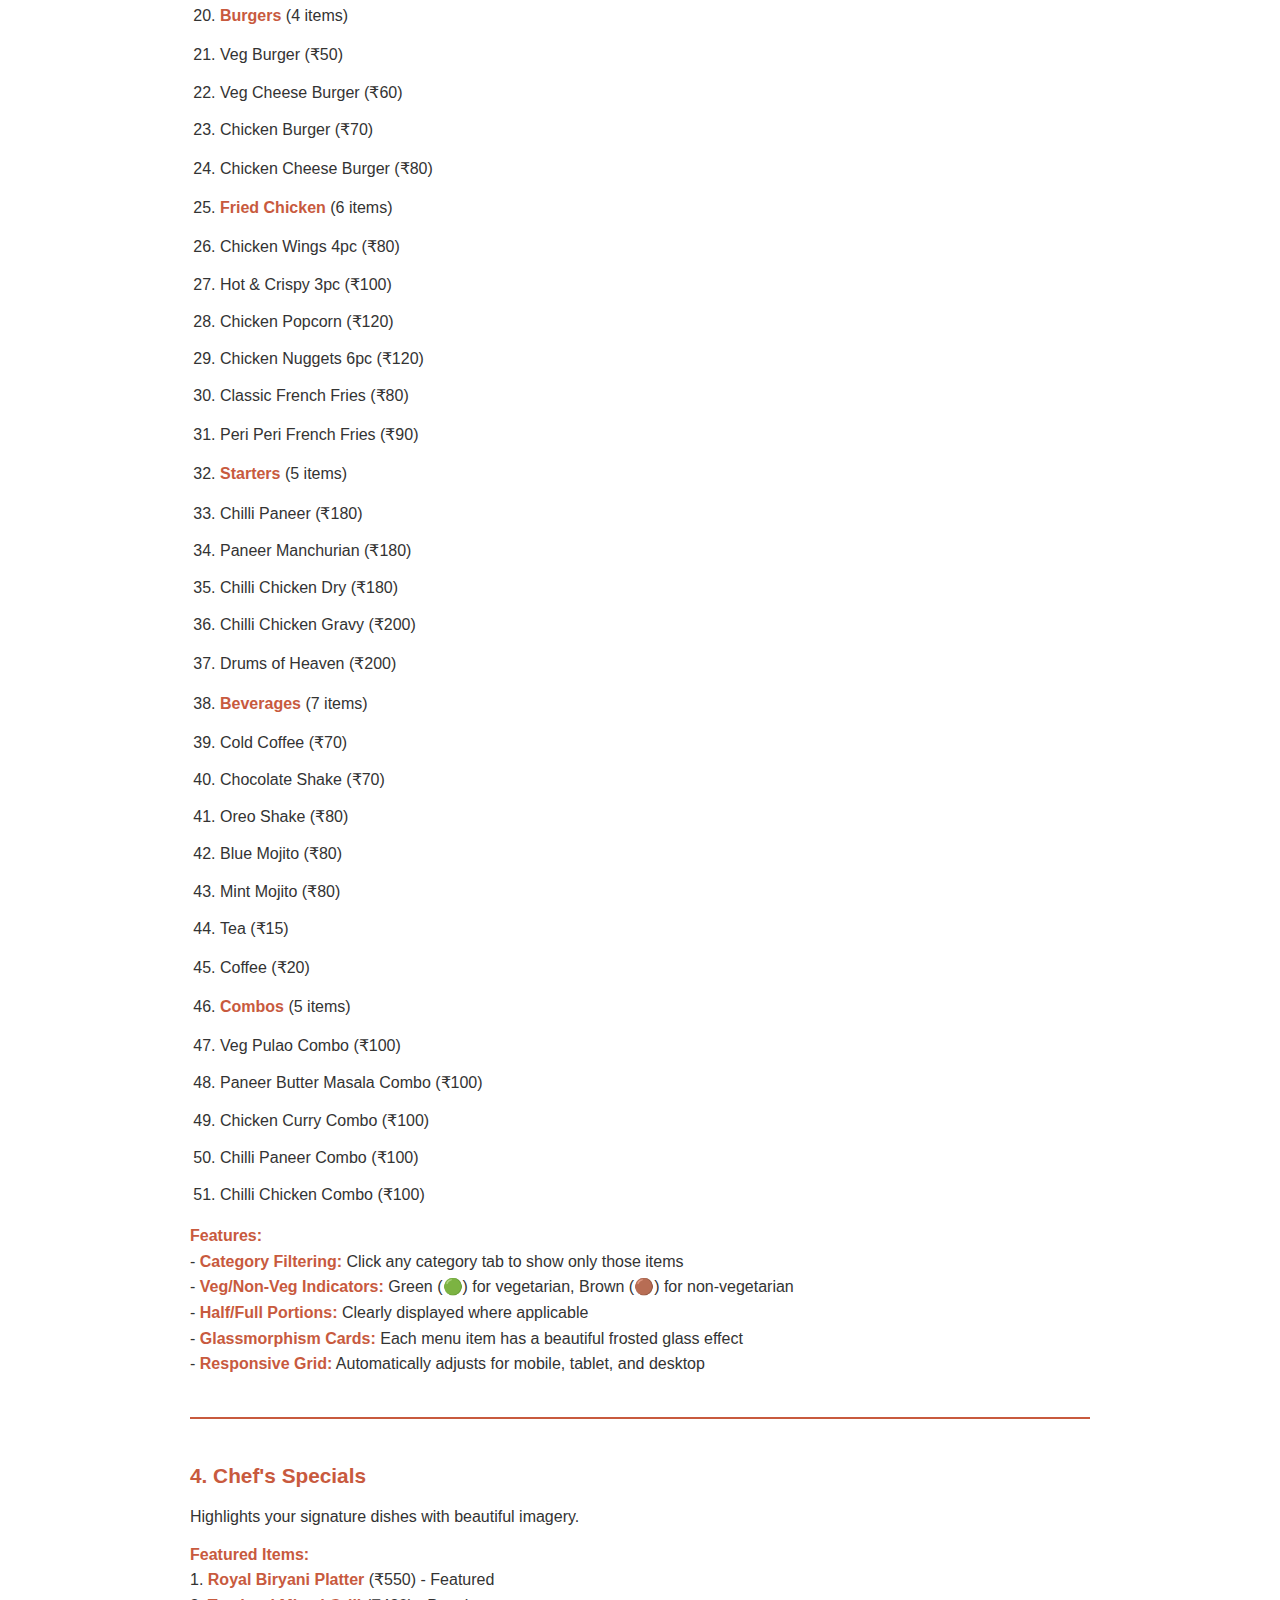
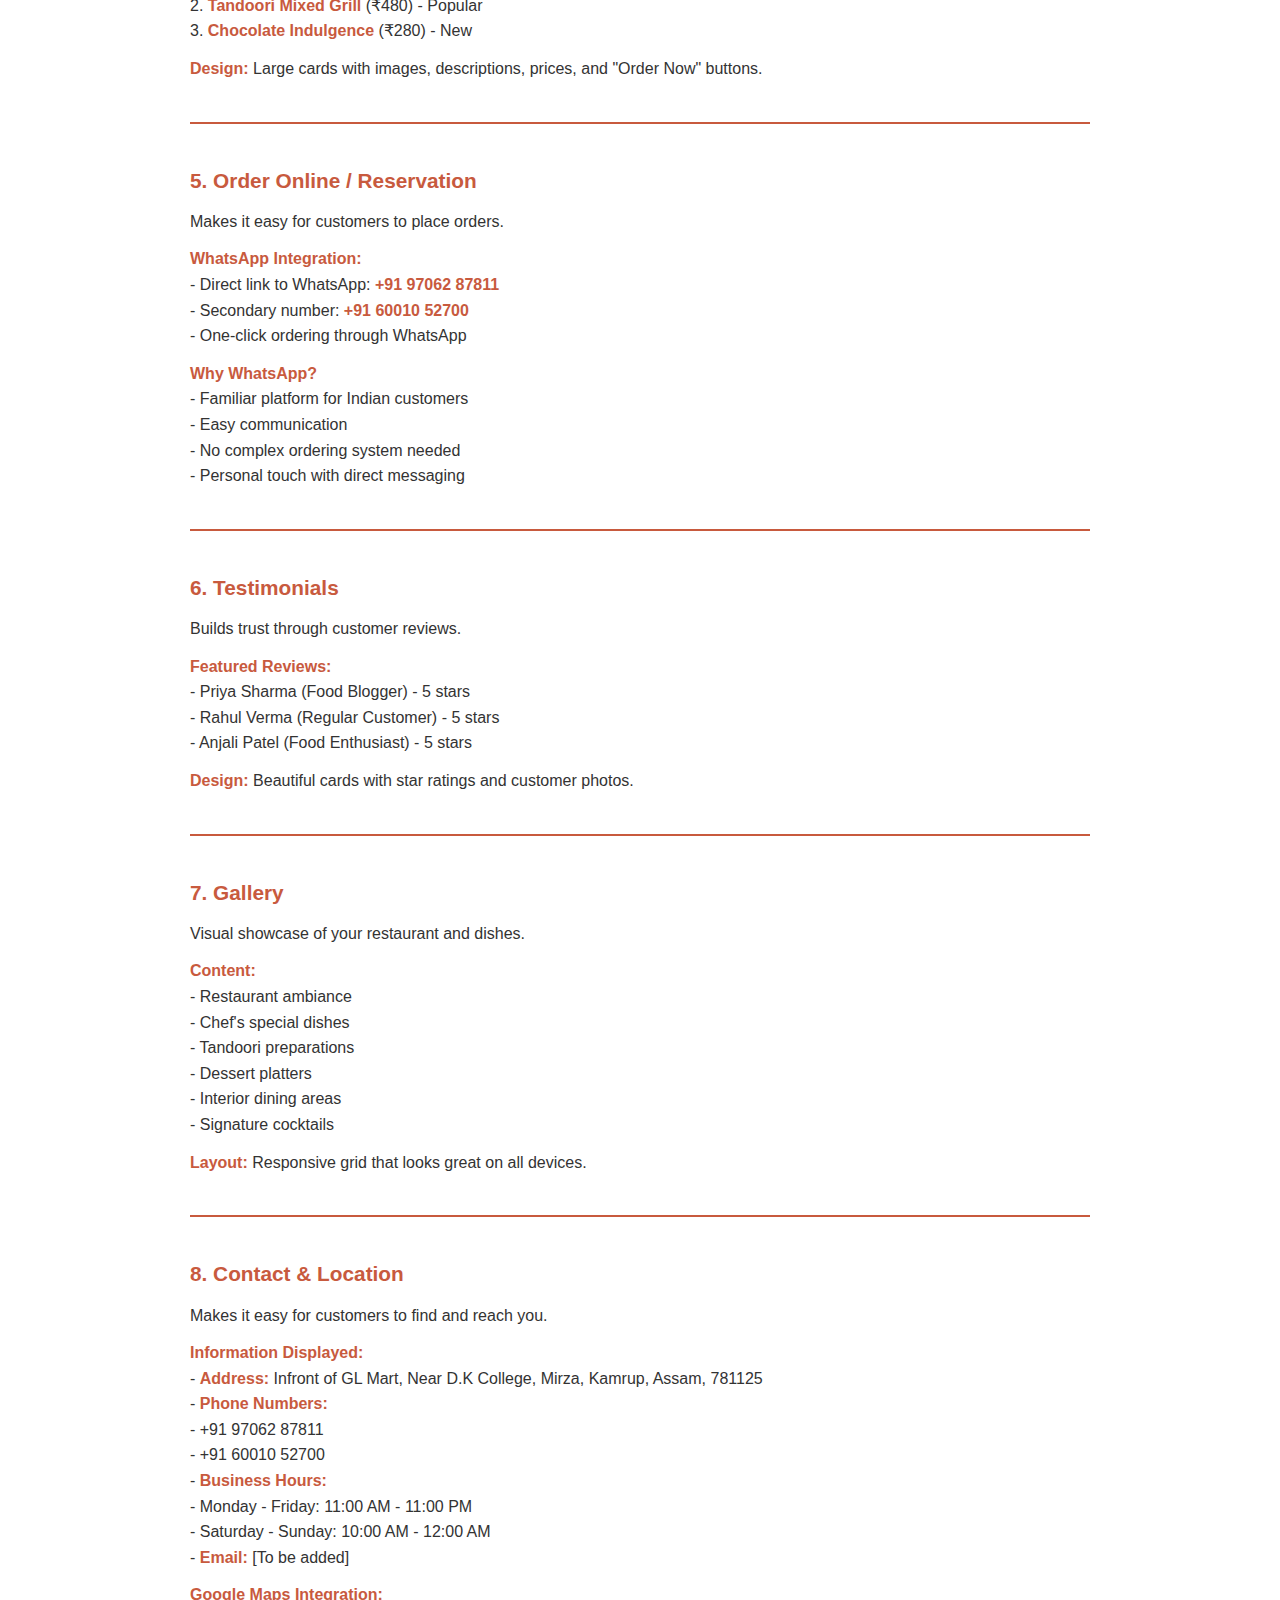
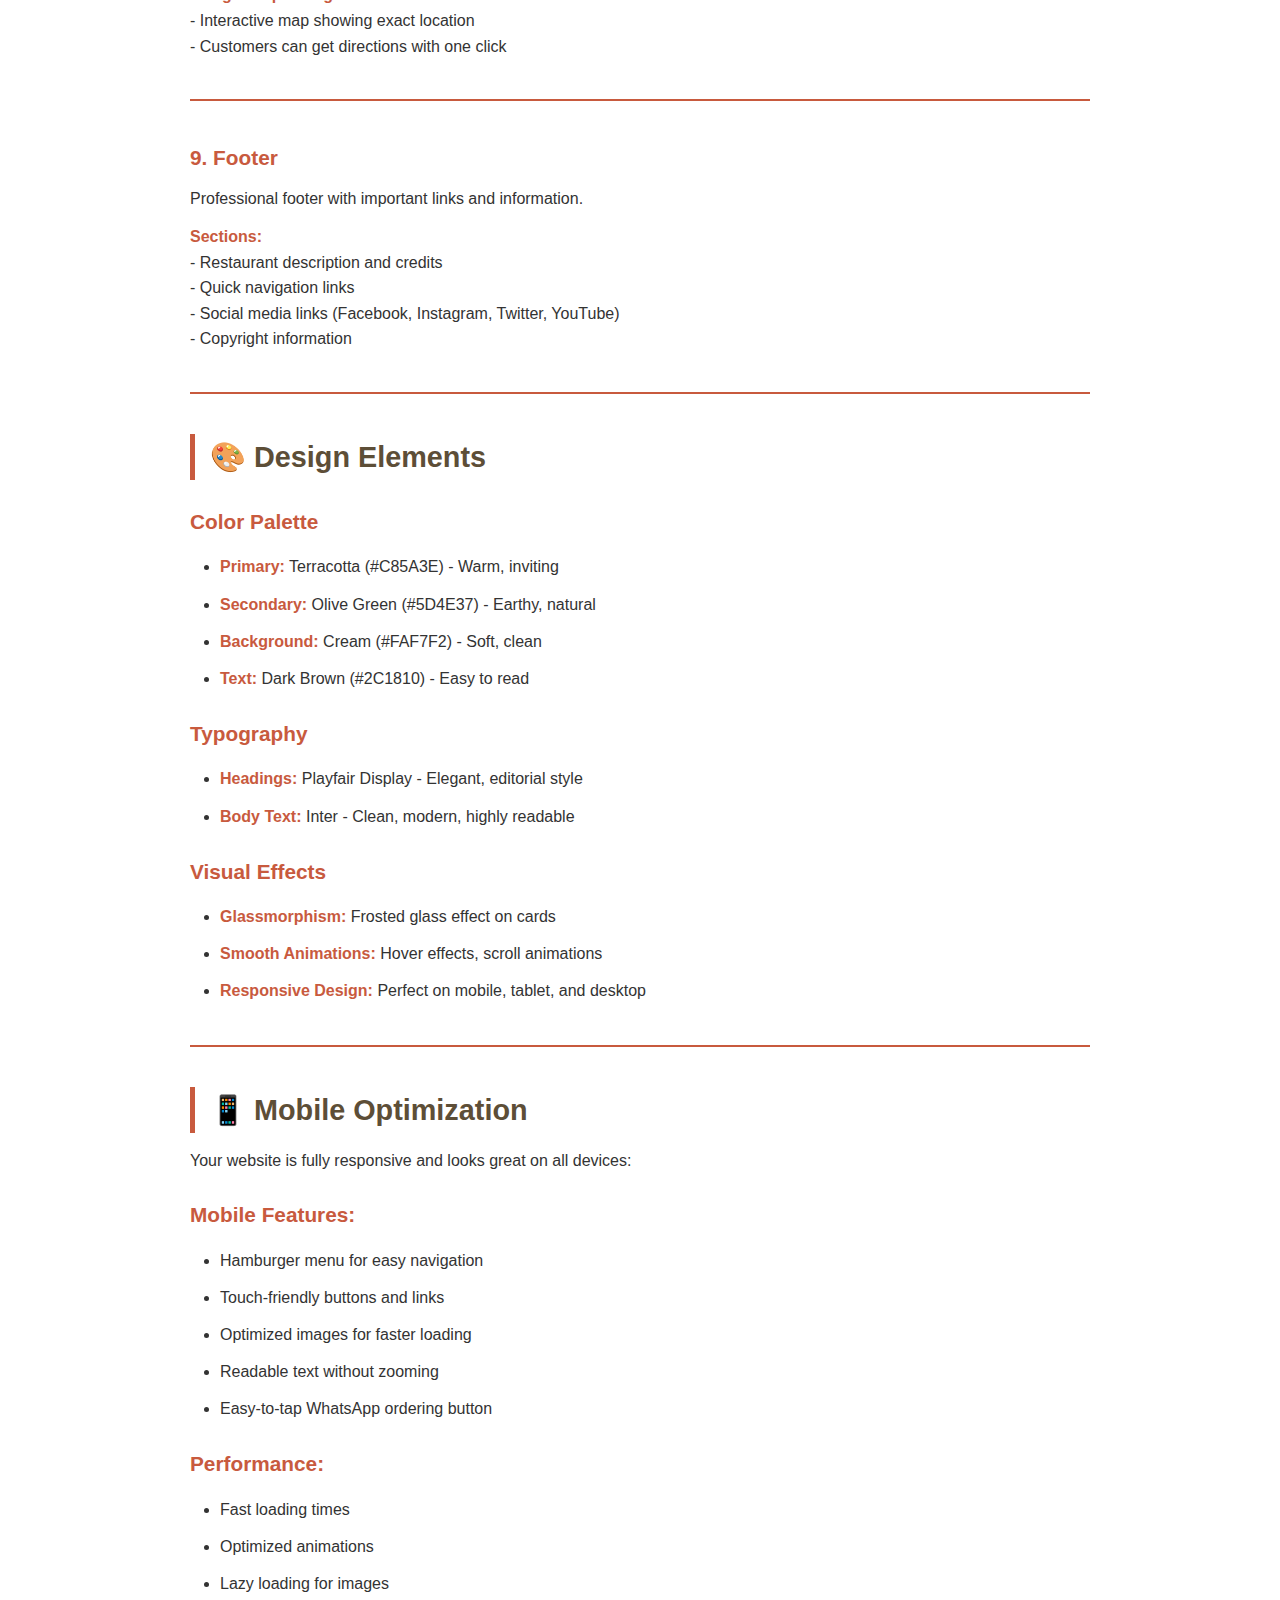
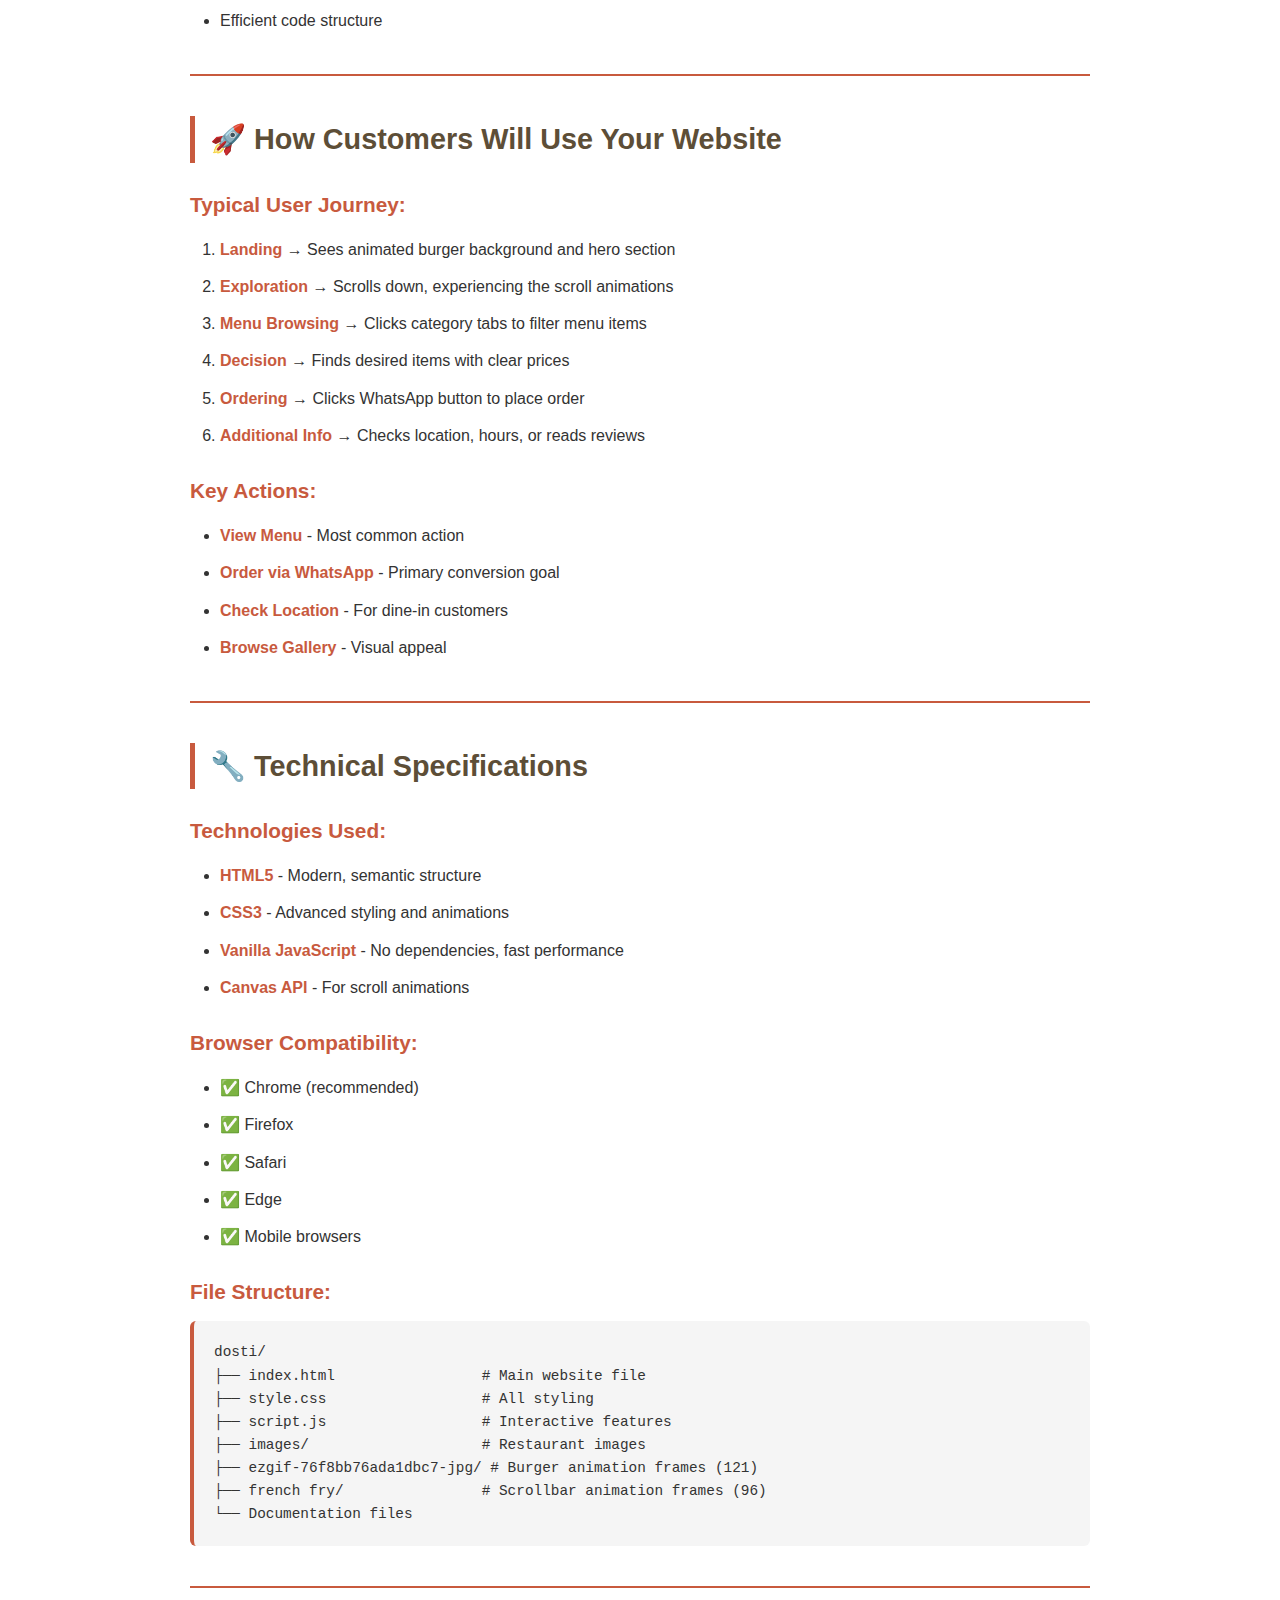
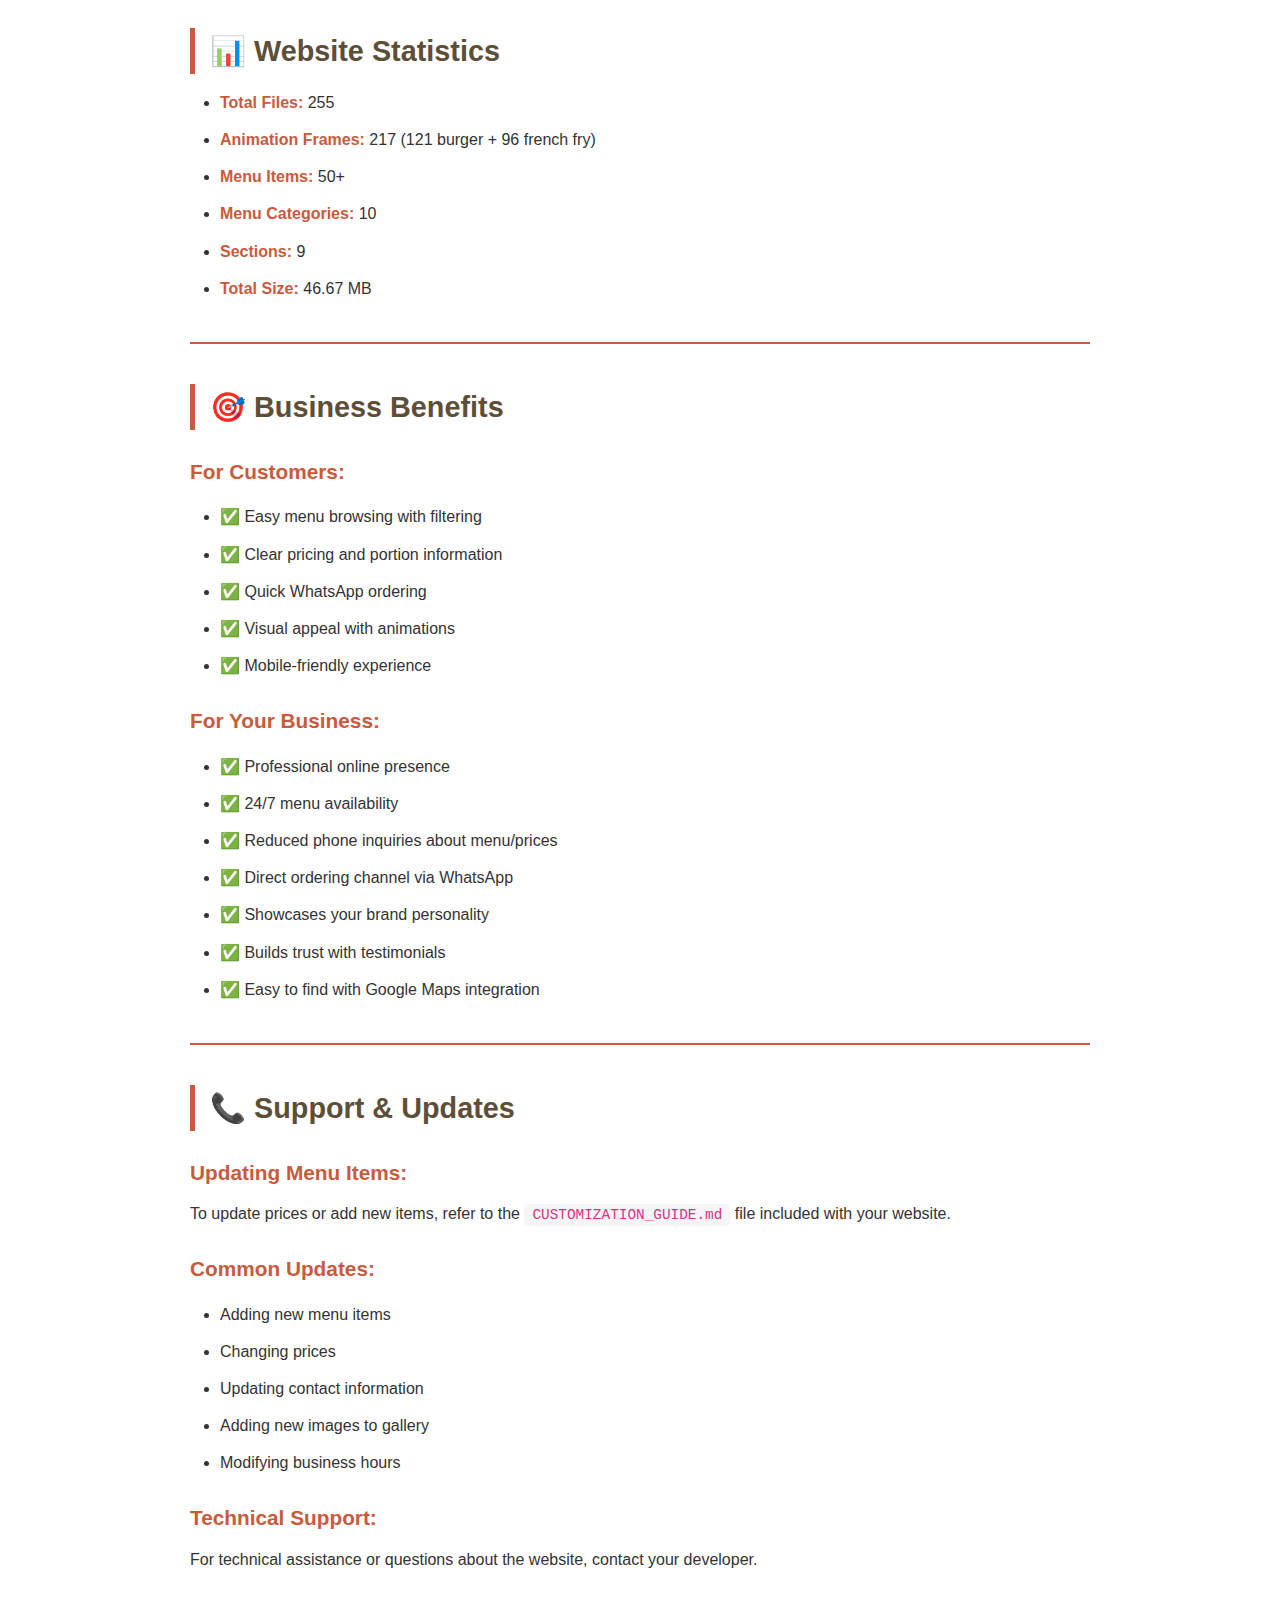
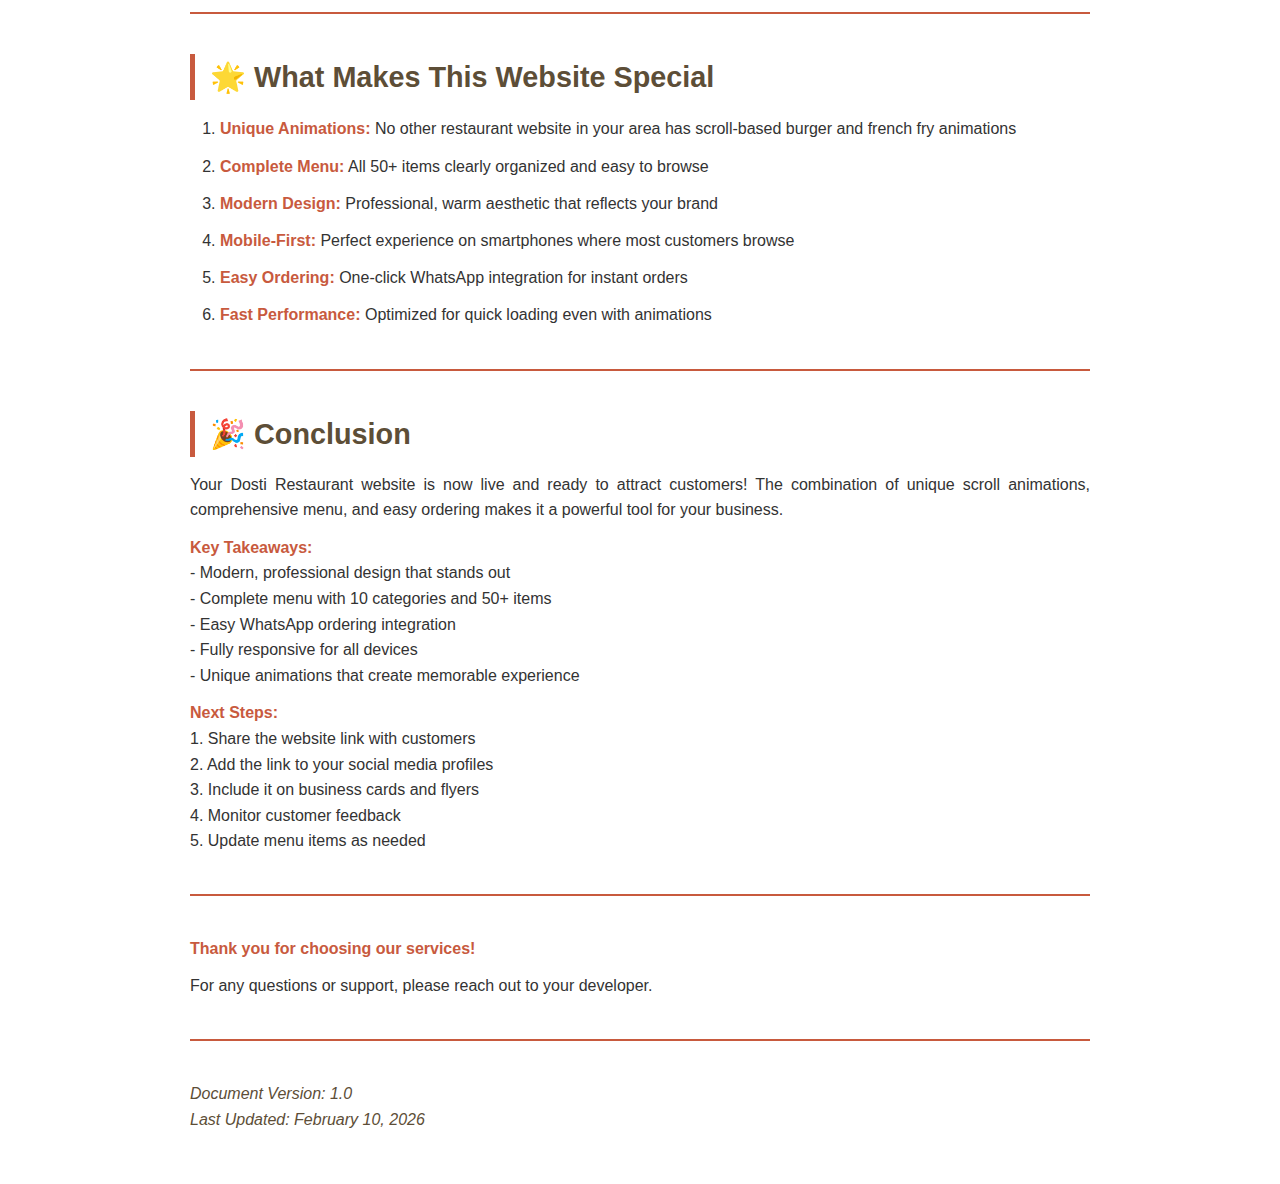
<file: walkthrough.html>
<!DOCTYPE html>
<html lang="en">
<head>
    <meta charset="UTF-8">
    <meta name="viewport" content="width=device-width, initial-scale=1.0">
    <title>Dosti Restaurant - Website Walkthrough</title>
    <style>
        @media print {
            @page {
                size: A4;
                margin: 2cm;
            }
            body {
                font-size: 11pt;
            }
            h1, h2, h3 {
                page-break-after: avoid;
            }
            table, figure, img {
                page-break-inside: avoid;
            }
        }
        
        body {
            font-family: -apple-system, BlinkMacSystemFont, 'Segoe UI', 'Helvetica', 'Arial', sans-serif;
            line-height: 1.6;
            color: #333;
            max-width: 900px;
            margin: 0 auto;
            padding: 40px 20px;
            background: #fff;
        }
        
        h1 {
            color: #C85A3E;
            border-bottom: 4px solid #C85A3E;
            padding-bottom: 15px;
            margin-top: 40px;
            font-size: 2.5em;
            font-weight: 700;
        }
        
        h1:first-of-type {
            margin-top: 0;
        }
        
        h2 {
            color: #5D4E37;
            margin-top: 35px;
            margin-bottom: 15px;
            font-size: 1.8em;
            font-weight: 600;
            border-left: 5px solid #C85A3E;
            padding-left: 15px;
        }
        
        h3 {
            color: #2C1810;
            margin-top: 25px;
            margin-bottom: 12px;
            font-size: 1.3em;
            font-weight: 600;
        }
        
        hr {
            border: none;
            border-top: 2px solid #C85A3E;
            margin: 40px 0;
        }
        
        p {
            margin: 12px 0;
            text-align: justify;
        }
        
        strong {
            color: #C85A3E;
            font-weight: 600;
        }
        
        em {
            color: #5D4E37;
        }
        
        code {
            background-color: #f5f5f5;
            padding: 3px 8px;
            border-radius: 4px;
            font-family: 'Monaco', 'Courier New', monospace;
            font-size: 0.9em;
            color: #d63384;
        }
        
        pre {
            background-color: #f5f5f5;
            padding: 20px;
            border-radius: 6px;
            overflow-x: auto;
            border-left: 4px solid #C85A3E;
        }
        
        pre code {
            background: none;
            padding: 0;
            color: #333;
        }
        
        ul, ol {
            margin: 15px 0;
            padding-left: 30px;
        }
        
        li {
            margin-bottom: 10px;
            line-height: 1.7;
        }
        
        ul ul, ol ol {
            margin-top: 8px;
            margin-bottom: 8px;
        }
        
        table {
            width: 100%;
            border-collapse: collapse;
            margin: 25px 0;
            box-shadow: 0 2px 8px rgba(0,0,0,0.1);
        }
        
        th, td {
            border: 1px solid #ddd;
            padding: 14px;
            text-align: left;
        }
        
        th {
            background-color: #C85A3E;
            color: white;
            font-weight: 600;
        }
        
        tr:nth-child(even) {
            background-color: #fafafa;
        }
        
        tr:hover {
            background-color: #f5f5f5;
        }
        
        blockquote {
            border-left: 5px solid #C85A3E;
            padding-left: 25px;
            margin-left: 0;
            margin-right: 0;
            font-style: italic;
            color: #666;
            background-color: #fafafa;
            padding: 15px 15px 15px 25px;
            border-radius: 4px;
        }
        
        a {
            color: #C85A3E;
            text-decoration: none;
            border-bottom: 1px solid transparent;
            transition: border-color 0.2s;
        }
        
        a:hover {
            border-bottom-color: #C85A3E;
        }
        
        .header-subtitle {
            color: #666;
            font-size: 1.2em;
            font-weight: 400;
            margin-top: -10px;
            margin-bottom: 30px;
        }
        
        /* Print button */
        .print-button {
            position: fixed;
            top: 20px;
            right: 20px;
            background: #C85A3E;
            color: white;
            border: none;
            padding: 12px 24px;
            border-radius: 6px;
            cursor: pointer;
            font-size: 16px;
            font-weight: 600;
            box-shadow: 0 4px 12px rgba(200, 90, 62, 0.3);
            transition: all 0.3s;
            z-index: 1000;
        }
        
        .print-button:hover {
            background: #a84a30;
            transform: translateY(-2px);
            box-shadow: 0 6px 16px rgba(200, 90, 62, 0.4);
        }
        
        @media print {
            .print-button {
                display: none;
            }
        }
        
        /* Emoji styling */
        .emoji {
            font-style: normal;
        }
    </style>
</head>
<body>
    <button class="print-button" onclick="window.print()">🖨️ Print to PDF</button>
    
    <h1>Dosti Restaurant - Website Walkthrough</h1>
<p><strong>A Modern Restaurant Website with Unique Scroll Animations</strong></p>
<hr />
<h2>🎯 Overview</h2>
<p>Welcome to your new Dosti Restaurant website! This document provides a complete walkthrough of all features, sections, and unique elements that make your website stand out.</p>
<p><strong>Website URL:</strong> https://github.com/sudiptaranjanbaruah/dostiRestaurant</p>
<hr />
<h2>✨ Unique Features</h2>
<h3>1. <strong>Animated Background Scroll</strong></h3>
<p>As visitors scroll through your website, they'll experience a stunning burger animation that plays frame-by-frame. This creates an engaging, dynamic experience that keeps visitors interested.</p>
<ul>
<li><strong>121 animation frames</strong> that smoothly transition as users scroll</li>
<li>Creates a cinematic, Apple-style product page effect</li>
<li>Fully optimized for smooth performance</li>
</ul>
<h3>2. <strong>Custom Animated Scrollbar</strong></h3>
<p>Instead of a traditional scrollbar, your website features a unique french fry animation on the right side that progresses as users scroll.</p>
<ul>
<li><strong>96 french fry frames</strong> that animate with scroll position</li>
<li>Medium-sized (60x300px) positioned on the right side</li>
<li>Non-intrusive and adds personality to the browsing experience</li>
</ul>
<h3>3. <strong>Warm Editorial Minimal Design</strong></h3>
<p>The website uses a sophisticated design aesthetic with:<br />
- Warm color palette (terracotta, cream, olive tones)<br />
- Glassmorphism effects (frosted glass cards)<br />
- Clean typography with Playfair Display and Inter fonts<br />
- Smooth animations and transitions throughout</p>
<hr />
<h2>📱 Website Sections</h2>
<h3><strong>1. Hero Section</strong></h3>
<p>The first thing visitors see when they land on your website.</p>
<p><strong>Features:</strong><br />
- Large, eye-catching headline: "Dosti - A New Face of Pudina"<br />
- Tagline: "Believe in Friendship"<br />
- Two prominent call-to-action buttons:<br />
  - "Order Online Now!" - Links to WhatsApp ordering<br />
  - "View Menu" - Scrolls to menu section<br />
- Animated scroll indicator encouraging exploration<br />
- Full-screen animated burger background</p>
<p><strong>Purpose:</strong> Immediately capture attention and guide visitors to take action.</p>
<hr />
<h3><strong>2. About Section</strong></h3>
<p>Tells your restaurant's story and builds trust.</p>
<p><strong>Content:</strong><br />
- Brief history: "For over 15 years, Dosti has been serving authentic cuisine..."<br />
- Restaurant philosophy and commitment to quality<br />
- Three key highlights displayed prominently:<br />
  - <strong>15+ Years of Excellence</strong><br />
  - <strong>50+ Signature Dishes</strong><br />
  - <strong>100% Fresh Ingredients</strong></p>
<p><strong>Design:</strong> Split layout with text on left and image on right, creating visual balance.</p>
<hr />
<h3><strong>3. Menu Section</strong> ⭐ <em>Most Important</em></h3>
<p>Your complete menu organized into 10 easy-to-navigate categories.</p>
<p><strong>Categories:</strong><br />
1. <strong>Rolls</strong> (7 items)<br />
   - Veg Roll (₹50)<br />
   - Veg Cheese Roll (₹60)<br />
   - Egg Roll (₹60)<br />
   - Chicken Roll (₹70)<br />
   - Chicken Cheese Roll (₹80)<br />
   - Paneer Roll (₹70)<br />
   - Baba Roll (₹90)</p>
<ol>
<li><strong>Chowmein</strong> (5 items)</li>
<li>Veg Chowmein (Half: ₹30 | Full: ₹50)</li>
<li>Egg Chowmein (Half: ₹40 | Full: ₹60)</li>
<li>Chicken Chowmein (Half: ₹60 | Full: ₹90)</li>
<li>Mix Chowmein (₹110)</li>
<li>
<p>Gravy Chicken Chowmein (₹110)</p>
</li>
<li>
<p><strong>Rice &amp; Biryani</strong> (7 items)</p>
</li>
<li>Veg Fried Rice (Half: ₹40 | Full: ₹50)</li>
<li>Chicken Fried Rice (Half: ₹60 | Full: ₹100)</li>
<li>Mixed Fried Rice (₹110)</li>
<li>Chicken Biryani (Half: ₹90 | Full: ₹120)</li>
<li>Egg Biryani (Half: ₹70 | Full: ₹100)</li>
<li>Veg Pulao (₹70)</li>
<li>
<p>Chicken Pulao (₹100)</p>
</li>
<li>
<p><strong>Pizza</strong> (4 items)</p>
</li>
<li>Margherita Pizza (₹130)</li>
<li>Paneer Corn Pizza (₹150)</li>
<li>Chicken Classic Pizza (₹130)</li>
<li>
<p>Chicken Corn Pizza (₹150)</p>
</li>
<li>
<p><strong>Burgers</strong> (4 items)</p>
</li>
<li>Veg Burger (₹50)</li>
<li>Veg Cheese Burger (₹60)</li>
<li>Chicken Burger (₹70)</li>
<li>
<p>Chicken Cheese Burger (₹80)</p>
</li>
<li>
<p><strong>Fried Chicken</strong> (6 items)</p>
</li>
<li>Chicken Wings 4pc (₹80)</li>
<li>Hot &amp; Crispy 3pc (₹100)</li>
<li>Chicken Popcorn (₹120)</li>
<li>Chicken Nuggets 6pc (₹120)</li>
<li>Classic French Fries (₹80)</li>
<li>
<p>Peri Peri French Fries (₹90)</p>
</li>
<li>
<p><strong>Starters</strong> (5 items)</p>
</li>
<li>Chilli Paneer (₹180)</li>
<li>Paneer Manchurian (₹180)</li>
<li>Chilli Chicken Dry (₹180)</li>
<li>Chilli Chicken Gravy (₹200)</li>
<li>
<p>Drums of Heaven (₹200)</p>
</li>
<li>
<p><strong>Beverages</strong> (7 items)</p>
</li>
<li>Cold Coffee (₹70)</li>
<li>Chocolate Shake (₹70)</li>
<li>Oreo Shake (₹80)</li>
<li>Blue Mojito (₹80)</li>
<li>Mint Mojito (₹80)</li>
<li>Tea (₹15)</li>
<li>
<p>Coffee (₹20)</p>
</li>
<li>
<p><strong>Combos</strong> (5 items)</p>
</li>
<li>Veg Pulao Combo (₹100)</li>
<li>Paneer Butter Masala Combo (₹100)</li>
<li>Chicken Curry Combo (₹100)</li>
<li>Chilli Paneer Combo (₹100)</li>
<li>Chilli Chicken Combo (₹100)</li>
</ol>
<p><strong>Features:</strong><br />
- <strong>Category Filtering:</strong> Click any category tab to show only those items<br />
- <strong>Veg/Non-Veg Indicators:</strong> Green (🟢) for vegetarian, Brown (🟤) for non-vegetarian<br />
- <strong>Half/Full Portions:</strong> Clearly displayed where applicable<br />
- <strong>Glassmorphism Cards:</strong> Each menu item has a beautiful frosted glass effect<br />
- <strong>Responsive Grid:</strong> Automatically adjusts for mobile, tablet, and desktop</p>
<hr />
<h3><strong>4. Chef's Specials</strong></h3>
<p>Highlights your signature dishes with beautiful imagery.</p>
<p><strong>Featured Items:</strong><br />
1. <strong>Royal Biryani Platter</strong> (₹550) - Featured<br />
2. <strong>Tandoori Mixed Grill</strong> (₹480) - Popular<br />
3. <strong>Chocolate Indulgence</strong> (₹280) - New</p>
<p><strong>Design:</strong> Large cards with images, descriptions, prices, and "Order Now" buttons.</p>
<hr />
<h3><strong>5. Order Online / Reservation</strong></h3>
<p>Makes it easy for customers to place orders.</p>
<p><strong>WhatsApp Integration:</strong><br />
- Direct link to WhatsApp: <strong>+91 97062 87811</strong><br />
- Secondary number: <strong>+91 60010 52700</strong><br />
- One-click ordering through WhatsApp</p>
<p><strong>Why WhatsApp?</strong><br />
- Familiar platform for Indian customers<br />
- Easy communication<br />
- No complex ordering system needed<br />
- Personal touch with direct messaging</p>
<hr />
<h3><strong>6. Testimonials</strong></h3>
<p>Builds trust through customer reviews.</p>
<p><strong>Featured Reviews:</strong><br />
- Priya Sharma (Food Blogger) - 5 stars<br />
- Rahul Verma (Regular Customer) - 5 stars<br />
- Anjali Patel (Food Enthusiast) - 5 stars</p>
<p><strong>Design:</strong> Beautiful cards with star ratings and customer photos.</p>
<hr />
<h3><strong>7. Gallery</strong></h3>
<p>Visual showcase of your restaurant and dishes.</p>
<p><strong>Content:</strong><br />
- Restaurant ambiance<br />
- Chef's special dishes<br />
- Tandoori preparations<br />
- Dessert platters<br />
- Interior dining areas<br />
- Signature cocktails</p>
<p><strong>Layout:</strong> Responsive grid that looks great on all devices.</p>
<hr />
<h3><strong>8. Contact &amp; Location</strong></h3>
<p>Makes it easy for customers to find and reach you.</p>
<p><strong>Information Displayed:</strong><br />
- <strong>Address:</strong> Infront of GL Mart, Near D.K College, Mirza, Kamrup, Assam, 781125<br />
- <strong>Phone Numbers:</strong><br />
  - +91 97062 87811<br />
  - +91 60010 52700<br />
- <strong>Business Hours:</strong><br />
  - Monday - Friday: 11:00 AM - 11:00 PM<br />
  - Saturday - Sunday: 10:00 AM - 12:00 AM<br />
- <strong>Email:</strong> [To be added]</p>
<p><strong>Google Maps Integration:</strong><br />
- Interactive map showing exact location<br />
- Customers can get directions with one click</p>
<hr />
<h3><strong>9. Footer</strong></h3>
<p>Professional footer with important links and information.</p>
<p><strong>Sections:</strong><br />
- Restaurant description and credits<br />
- Quick navigation links<br />
- Social media links (Facebook, Instagram, Twitter, YouTube)<br />
- Copyright information</p>
<hr />
<h2>🎨 Design Elements</h2>
<h3><strong>Color Palette</strong></h3>
<ul>
<li><strong>Primary:</strong> Terracotta (#C85A3E) - Warm, inviting</li>
<li><strong>Secondary:</strong> Olive Green (#5D4E37) - Earthy, natural</li>
<li><strong>Background:</strong> Cream (#FAF7F2) - Soft, clean</li>
<li><strong>Text:</strong> Dark Brown (#2C1810) - Easy to read</li>
</ul>
<h3><strong>Typography</strong></h3>
<ul>
<li><strong>Headings:</strong> Playfair Display - Elegant, editorial style</li>
<li><strong>Body Text:</strong> Inter - Clean, modern, highly readable</li>
</ul>
<h3><strong>Visual Effects</strong></h3>
<ul>
<li><strong>Glassmorphism:</strong> Frosted glass effect on cards</li>
<li><strong>Smooth Animations:</strong> Hover effects, scroll animations</li>
<li><strong>Responsive Design:</strong> Perfect on mobile, tablet, and desktop</li>
</ul>
<hr />
<h2>📱 Mobile Optimization</h2>
<p>Your website is fully responsive and looks great on all devices:</p>
<h3><strong>Mobile Features:</strong></h3>
<ul>
<li>Hamburger menu for easy navigation</li>
<li>Touch-friendly buttons and links</li>
<li>Optimized images for faster loading</li>
<li>Readable text without zooming</li>
<li>Easy-to-tap WhatsApp ordering button</li>
</ul>
<h3><strong>Performance:</strong></h3>
<ul>
<li>Fast loading times</li>
<li>Optimized animations</li>
<li>Lazy loading for images</li>
<li>Efficient code structure</li>
</ul>
<hr />
<h2>🚀 How Customers Will Use Your Website</h2>
<h3><strong>Typical User Journey:</strong></h3>
<ol>
<li><strong>Landing</strong> → Sees animated burger background and hero section</li>
<li><strong>Exploration</strong> → Scrolls down, experiencing the scroll animations</li>
<li><strong>Menu Browsing</strong> → Clicks category tabs to filter menu items</li>
<li><strong>Decision</strong> → Finds desired items with clear prices</li>
<li><strong>Ordering</strong> → Clicks WhatsApp button to place order</li>
<li><strong>Additional Info</strong> → Checks location, hours, or reads reviews</li>
</ol>
<h3><strong>Key Actions:</strong></h3>
<ul>
<li><strong>View Menu</strong> - Most common action</li>
<li><strong>Order via WhatsApp</strong> - Primary conversion goal</li>
<li><strong>Check Location</strong> - For dine-in customers</li>
<li><strong>Browse Gallery</strong> - Visual appeal</li>
</ul>
<hr />
<h2>🔧 Technical Specifications</h2>
<h3><strong>Technologies Used:</strong></h3>
<ul>
<li><strong>HTML5</strong> - Modern, semantic structure</li>
<li><strong>CSS3</strong> - Advanced styling and animations</li>
<li><strong>Vanilla JavaScript</strong> - No dependencies, fast performance</li>
<li><strong>Canvas API</strong> - For scroll animations</li>
</ul>
<h3><strong>Browser Compatibility:</strong></h3>
<ul>
<li>✅ Chrome (recommended)</li>
<li>✅ Firefox</li>
<li>✅ Safari</li>
<li>✅ Edge</li>
<li>✅ Mobile browsers</li>
</ul>
<h3><strong>File Structure:</strong></h3>
<pre><code>dosti/
├── index.html                 # Main website file
├── style.css                  # All styling
├── script.js                  # Interactive features
├── images/                    # Restaurant images
├── ezgif-76f8bb76ada1dbc7-jpg/ # Burger animation frames (121)
├── french fry/                # Scrollbar animation frames (96)
└── Documentation files
</code></pre>
<hr />
<h2>📊 Website Statistics</h2>
<ul>
<li><strong>Total Files:</strong> 255</li>
<li><strong>Animation Frames:</strong> 217 (121 burger + 96 french fry)</li>
<li><strong>Menu Items:</strong> 50+</li>
<li><strong>Menu Categories:</strong> 10</li>
<li><strong>Sections:</strong> 9</li>
<li><strong>Total Size:</strong> 46.67 MB</li>
</ul>
<hr />
<h2>🎯 Business Benefits</h2>
<h3><strong>For Customers:</strong></h3>
<ul>
<li>✅ Easy menu browsing with filtering</li>
<li>✅ Clear pricing and portion information</li>
<li>✅ Quick WhatsApp ordering</li>
<li>✅ Visual appeal with animations</li>
<li>✅ Mobile-friendly experience</li>
</ul>
<h3><strong>For Your Business:</strong></h3>
<ul>
<li>✅ Professional online presence</li>
<li>✅ 24/7 menu availability</li>
<li>✅ Reduced phone inquiries about menu/prices</li>
<li>✅ Direct ordering channel via WhatsApp</li>
<li>✅ Showcases your brand personality</li>
<li>✅ Builds trust with testimonials</li>
<li>✅ Easy to find with Google Maps integration</li>
</ul>
<hr />
<h2>📞 Support &amp; Updates</h2>
<h3><strong>Updating Menu Items:</strong></h3>
<p>To update prices or add new items, refer to the <code>CUSTOMIZATION_GUIDE.md</code> file included with your website.</p>
<h3><strong>Common Updates:</strong></h3>
<ul>
<li>Adding new menu items</li>
<li>Changing prices</li>
<li>Updating contact information</li>
<li>Adding new images to gallery</li>
<li>Modifying business hours</li>
</ul>
<h3><strong>Technical Support:</strong></h3>
<p>For technical assistance or questions about the website, contact your developer.</p>
<hr />
<h2>🌟 What Makes This Website Special</h2>
<ol>
<li><strong>Unique Animations:</strong> No other restaurant website in your area has scroll-based burger and french fry animations</li>
<li><strong>Complete Menu:</strong> All 50+ items clearly organized and easy to browse</li>
<li><strong>Modern Design:</strong> Professional, warm aesthetic that reflects your brand</li>
<li><strong>Mobile-First:</strong> Perfect experience on smartphones where most customers browse</li>
<li><strong>Easy Ordering:</strong> One-click WhatsApp integration for instant orders</li>
<li><strong>Fast Performance:</strong> Optimized for quick loading even with animations</li>
</ol>
<hr />
<h2>🎉 Conclusion</h2>
<p>Your Dosti Restaurant website is now live and ready to attract customers! The combination of unique scroll animations, comprehensive menu, and easy ordering makes it a powerful tool for your business.</p>
<p><strong>Key Takeaways:</strong><br />
- Modern, professional design that stands out<br />
- Complete menu with 10 categories and 50+ items<br />
- Easy WhatsApp ordering integration<br />
- Fully responsive for all devices<br />
- Unique animations that create memorable experience</p>
<p><strong>Next Steps:</strong><br />
1. Share the website link with customers<br />
2. Add the link to your social media profiles<br />
3. Include it on business cards and flyers<br />
4. Monitor customer feedback<br />
5. Update menu items as needed</p>
<hr />
<p><strong>Thank you for choosing our services!</strong></p>
<p>For any questions or support, please reach out to your developer.</p>
<hr />
<p><em>Document Version: 1.0</em><br />
<em>Last Updated: February 10, 2026</em></p>
    
    <script>
        // Add print keyboard shortcut
        document.addEventListener('keydown', function(e) {
            if ((e.ctrlKey || e.metaKey) && e.key === 'p') {
                e.preventDefault();
                window.print();
            }
        });
    </script>
</body>
</html>
</file>
<file: style.css>
/* ========================================
   DOSTI RESTAURANT - STYLE SYSTEM
   Mobile-First | Warm Editorial Minimal
   ======================================== */

/* === CSS RESET & BASE === */
* {
    margin: 0;
    padding: 0;
    box-sizing: border-box;
}

html {
    scroll-behavior: smooth;
}

/* === CSS CUSTOM PROPERTIES === */
:root {
    /* Colors - Warm Editorial Palette */
    --color-primary: #8B4513;
    /* Saddle Brown */
    --color-primary-dark: #5D2E0F;
    --color-accent: #D4A574;
    /* Warm Gold */
    --color-accent-light: #E8C9A0;
    --color-text: #2C1810;
    /* Dark Brown */
    --color-text-light: #6B4423;
    --color-bg: #FFF8F0;
    /* Warm Off-White */
    --color-bg-alt: #F5EDE3;
    --color-white: #FFFFFF;

    /* Glassmorphism */
    --glass-bg: rgba(255, 255, 255, 0.15);
    --glass-border: rgba(255, 255, 255, 0.3);
    --glass-shadow: 0 8px 32px rgba(0, 0, 0, 0.1);

    /* Typography */
    --font-display: 'Playfair Display', serif;
    --font-body: 'Inter', sans-serif;

    /* Spacing */
    --spacing-xs: 0.5rem;
    --spacing-sm: 1rem;
    --spacing-md: 2rem;
    --spacing-lg: 3rem;
    --spacing-xl: 4rem;
    --spacing-xxl: 6rem;

    /* Borders */
    --radius-sm: 8px;
    --radius-md: 12px;
    --radius-lg: 16px;
    --radius-full: 999px;

    /* Transitions */
    --transition: all 0.3s cubic-bezier(0.4, 0, 0.2, 1);
}

/* === TYPOGRAPHY === */
body {
    font-family: var(--font-body);
    font-size: 16px;
    line-height: 1.6;
    color: var(--color-text);
    background-color: var(--color-bg);
    -webkit-font-smoothing: antialiased;
    -moz-osx-font-smoothing: grayscale;
    position: relative;
}

/* === SCROLL ANIMATION CANVAS - FULL PAGE BACKGROUND === */
#scrollCanvas {
    position: fixed;
    top: 0;
    left: 0;
    width: 100%;
    height: 100%;
    object-fit: cover;
    z-index: -1;
    pointer-events: none;
}

/* === CUSTOM ANIMATED SCROLLBAR === */
#customScrollbar {
    position: fixed;
    right: 10px;
    top: 50%;
    transform: translateY(-50%);
    width: 60px;
    height: 300px;
    z-index: 9999;
    pointer-events: none;
}

#scrollbarCanvas {
    width: 100%;
    height: 100%;
    display: block;
}

/* Hide default scrollbar */
body::-webkit-scrollbar {
    width: 0px;
    background: transparent;
}

body {
    scrollbar-width: none;
    -ms-overflow-style: none;
}

h1,
h2,
h3,
h4,
h5,
h6 {
    font-family: var(--font-display);
    font-weight: 700;
    line-height: 1.2;
    color: var(--color-text);
}

h1 {
    font-size: 2.5rem;
}

h2 {
    font-size: 2rem;
}

h3 {
    font-size: 1.5rem;
}

h4 {
    font-size: 1.25rem;
}

/* === UTILITIES === */
.container {
    max-width: 1200px;
    margin: 0 auto;
    padding: 0 var(--spacing-sm);
}

.glass {
    background: var(--glass-bg);
    backdrop-filter: blur(10px);
    -webkit-backdrop-filter: blur(10px);
    border: 1px solid var(--glass-border);
    box-shadow: var(--glass-shadow);
}

.section-title {
    font-size: 2.5rem;
    margin-bottom: var(--spacing-sm);
    color: var(--color-primary);
}

.section-title.center {
    text-align: center;
}

.section-subtitle {
    font-size: 1.125rem;
    color: var(--color-text-light);
    text-align: center;
    margin-bottom: var(--spacing-lg);
}

/* === BUTTONS === */
.btn {
    display: inline-block;
    padding: 0.875rem 2rem;
    font-family: var(--font-body);
    font-size: 1rem;
    font-weight: 600;
    text-decoration: none;
    text-align: center;
    border-radius: var(--radius-full);
    transition: var(--transition);
    cursor: pointer;
    border: none;
}

.btn-primary {
    background: linear-gradient(135deg, var(--color-primary), var(--color-primary-dark));
    color: var(--color-white);
    box-shadow: 0 4px 15px rgba(139, 69, 19, 0.3);
}

.btn-primary:hover {
    transform: translateY(-2px);
    box-shadow: 0 6px 20px rgba(139, 69, 19, 0.4);
}

.btn-secondary {
    background: transparent;
    color: var(--color-white);
    border: 2px solid var(--color-white);
}

.btn-secondary:hover {
    background: var(--color-white);
    color: var(--color-primary);
}

.btn-small {
    padding: 0.5rem 1.5rem;
    font-size: 0.875rem;
}

.btn-full {
    width: 100%;
}

/* === NAVIGATION === */
.navbar {
    position: fixed;
    top: 0;
    left: 0;
    right: 0;
    background: rgba(255, 248, 240, 0.95);
    backdrop-filter: blur(10px);
    box-shadow: 0 2px 10px rgba(0, 0, 0, 0.1);
    z-index: 1000;
    transition: var(--transition);
}

.navbar.scrolled {
    background: rgba(255, 248, 240, 0.98);
    box-shadow: 0 4px 20px rgba(0, 0, 0, 0.15);
}

.nav-container {
    display: flex;
    justify-content: space-between;
    align-items: center;
    padding: 1rem var(--spacing-sm);
}

.nav-logo {
    display: flex;
    align-items: center;
    gap: 0.75rem;
    font-family: var(--font-display);
    font-size: 1.5rem;
    font-weight: 700;
    color: var(--color-primary);
}

.nav-logo img {
    width: 40px;
    height: 40px;
    border-radius: 50%;
    object-fit: cover;
}

.nav-menu {
    display: none;
    list-style: none;
    gap: 2rem;
    align-items: center;
}

.nav-menu li a {
    text-decoration: none;
    color: var(--color-text);
    font-weight: 500;
    transition: var(--transition);
}

.nav-menu li a:hover {
    color: var(--color-primary);
}

.nav-cta {
    background: var(--color-primary);
    color: var(--color-white) !important;
    padding: 0.5rem 1.5rem;
    border-radius: var(--radius-full);
}

.nav-cta:hover {
    background: var(--color-primary-dark);
    transform: translateY(-2px);
}

.mobile-menu-toggle {
    display: flex;
    flex-direction: column;
    gap: 5px;
    background: none;
    border: none;
    cursor: pointer;
    padding: 0.5rem;
}

.mobile-menu-toggle span {
    width: 25px;
    height: 3px;
    background: var(--color-primary);
    border-radius: 2px;
    transition: var(--transition);
}

/* === HERO SECTION === */
.hero {
    position: relative;
    height: 100vh;
    min-height: 600px;
    display: flex;
    align-items: center;
    justify-content: center;
    overflow: hidden;
    margin-top: 70px;
}

.hero-overlay {
    position: absolute;
    inset: 0;
    background: linear-gradient(135deg, rgba(44, 24, 16, 0.3), rgba(93, 46, 15, 0.2));
    z-index: 1;
}

.hero-content {
    position: relative;
    z-index: 2;
    text-align: center;
    padding: var(--spacing-md);
}

.hero-card {
    padding: var(--spacing-lg);
    border-radius: var(--radius-lg);
    max-width: 600px;
    margin: 0 auto;
}

.hero-title {
    font-size: 3rem;
    color: var(--color-white);
    margin-bottom: var(--spacing-sm);
    text-shadow: 2px 2px 4px rgba(0, 0, 0, 0.3);
}

.hero-tagline {
    font-size: 1.25rem;
    color: var(--color-accent-light);
    margin-bottom: var(--spacing-md);
    font-weight: 300;
}

.hero-cta-group {
    display: flex;
    gap: 1rem;
    justify-content: center;
    flex-wrap: wrap;
}

.scroll-indicator {
    position: absolute;
    bottom: 2rem;
    left: 50%;
    transform: translateX(-50%);
    text-align: center;
    color: var(--color-white);
    font-size: 0.875rem;
    z-index: 2;
}

.scroll-arrow {
    width: 24px;
    height: 24px;
    border-left: 2px solid var(--color-white);
    border-bottom: 2px solid var(--color-white);
    transform: rotate(-45deg);
    margin: 0.5rem auto;
    animation: bounce 2s infinite;
}

@keyframes bounce {

    0%,
    20%,
    50%,
    80%,
    100% {
        transform: translateY(0) rotate(-45deg);
    }

    40% {
        transform: translateY(-10px) rotate(-45deg);
    }

    60% {
        transform: translateY(-5px) rotate(-45deg);
    }
}

/* === ABOUT SECTION === */
.about {
    padding: var(--spacing-xxl) 0;
    background: rgba(255, 248, 240, 0.75);
    position: relative;
}

.about-grid {
    display: grid;
    gap: var(--spacing-lg);
    align-items: center;
}

.about-content {
    padding: var(--spacing-md);
}

.about-text {
    font-size: 1.125rem;
    line-height: 1.8;
    margin-bottom: var(--spacing-md);
    color: var(--color-text-light);
}

.about-highlights {
    display: grid;
    grid-template-columns: repeat(auto-fit, minmax(150px, 1fr));
    gap: var(--spacing-md);
    margin-top: var(--spacing-lg);
}

.highlight-item {
    text-align: center;
    padding: var(--spacing-md);
    background: var(--color-bg-alt);
    border-radius: var(--radius-md);
}

.highlight-number {
    display: block;
    font-family: var(--font-display);
    font-size: 2.5rem;
    font-weight: 700;
    color: var(--color-primary);
    margin-bottom: var(--spacing-xs);
}

.highlight-label {
    display: block;
    font-size: 0.875rem;
    color: var(--color-text-light);
}

.about-image img {
    width: 100%;
    height: 400px;
    object-fit: cover;
    border-radius: var(--radius-lg);
    box-shadow: 0 10px 40px rgba(0, 0, 0, 0.15);
}

/* === MENU SECTION === */
.menu {
    padding: var(--spacing-xxl) 0;
    background: rgba(245, 237, 227, 0.75);
    position: relative;
}

.menu-categories {
    display: flex;
    gap: 1rem;
    justify-content: center;
    flex-wrap: wrap;
    margin-bottom: var(--spacing-lg);
}

.menu-tab {
    padding: 0.75rem 1.5rem;
    background: var(--color-white);
    border: 2px solid var(--color-primary);
    color: var(--color-primary);
    border-radius: var(--radius-full);
    font-weight: 600;
    cursor: pointer;
    transition: var(--transition);
}

.menu-tab:hover,
.menu-tab.active {
    background: var(--color-primary);
    color: var(--color-white);
}

.menu-grid {
    display: grid;
    grid-template-columns: repeat(auto-fill, minmax(280px, 1fr));
    gap: var(--spacing-md);
}

.menu-item {
    padding: var(--spacing-md);
    border-radius: var(--radius-md);
    transition: var(--transition);
}

.menu-item:hover {
    transform: translateY(-5px);
    box-shadow: 0 12px 40px rgba(0, 0, 0, 0.15);
}

.menu-item-header {
    display: flex;
    justify-content: space-between;
    align-items: flex-start;
    margin-bottom: var(--spacing-sm);
}

.menu-item-name {
    font-size: 1.125rem;
    color: var(--color-text);
    flex: 1;
}

.veg-indicator,
.non-veg-indicator {
    font-size: 1.25rem;
    margin-left: 0.5rem;
}

.menu-item-price {
    font-family: var(--font-display);
    font-size: 1.25rem;
    font-weight: 700;
    color: var(--color-primary);
}

.menu-item-description {
    font-size: 0.9375rem;
    color: var(--color-text-light);
    line-height: 1.6;
}

/* === SPECIALS SECTION === */
.specials {
    padding: var(--spacing-xxl) 0;
    background: rgba(255, 248, 240, 0.75);
    position: relative;
}

.specials-grid {
    display: grid;
    gap: var(--spacing-lg);
}

.special-card {
    border-radius: var(--radius-lg);
    overflow: hidden;
    transition: var(--transition);
}

.special-card:hover {
    transform: translateY(-10px);
    box-shadow: 0 20px 50px rgba(0, 0, 0, 0.2);
}

.special-image {
    position: relative;
    height: 300px;
    overflow: hidden;
}

.special-image img {
    width: 100%;
    height: 100%;
    object-fit: cover;
    transition: var(--transition);
}

.special-card:hover .special-image img {
    transform: scale(1.1);
}

.special-badge {
    position: absolute;
    top: 1rem;
    right: 1rem;
    background: var(--color-accent);
    color: var(--color-white);
    padding: 0.5rem 1rem;
    border-radius: var(--radius-full);
    font-size: 0.875rem;
    font-weight: 600;
}

.special-content {
    padding: var(--spacing-md);
}

.special-name {
    font-size: 1.5rem;
    margin-bottom: var(--spacing-sm);
    color: var(--color-primary);
}

.special-description {
    color: var(--color-text-light);
    margin-bottom: var(--spacing-md);
    line-height: 1.7;
}

.special-footer {
    display: flex;
    justify-content: space-between;
    align-items: center;
}

.special-price {
    font-family: var(--font-display);
    font-size: 1.75rem;
    font-weight: 700;
    color: var(--color-primary);
}

/* === RESERVATION SECTION === */
.reservation {
    padding: var(--spacing-xxl) 0;
    background: rgba(245, 237, 227, 0.75);
    position: relative;
}

.reservation-grid {
    display: grid;
    gap: var(--spacing-lg);
}

.ordering-section {
    padding: var(--spacing-md);
}

.ordering-text {
    font-size: 1.125rem;
    color: var(--color-text-light);
    margin-bottom: var(--spacing-md);
}

.ordering-buttons {
    display: flex;
    flex-direction: column;
    gap: 1rem;
}

.order-btn {
    display: flex;
    align-items: center;
    gap: 1rem;
    padding: 1rem 1.5rem;
    border-radius: var(--radius-md);
    text-decoration: none;
    font-weight: 600;
    transition: var(--transition);
}

.order-icon {
    font-size: 1.5rem;
}

.whatsapp {
    background: #25D366;
    color: var(--color-white);
}

.whatsapp:hover {
    background: #20BA5A;
    transform: translateX(5px);
}

.zomato {
    background: #E23744;
    color: var(--color-white);
}

.zomato:hover {
    background: #CB1F2A;
    transform: translateX(5px);
}

.swiggy {
    background: #FC8019;
    color: var(--color-white);
}

.swiggy:hover {
    background: #E47317;
    transform: translateX(5px);
}

.reservation-form-section {
    padding: var(--spacing-lg);
    border-radius: var(--radius-lg);
}

.reservation-form {
    display: flex;
    flex-direction: column;
    gap: var(--spacing-md);
}

.form-group {
    display: flex;
    flex-direction: column;
    gap: 0.5rem;
}

.form-group label {
    font-weight: 600;
    color: var(--color-text);
}

.form-group input,
.form-group select,
.form-group textarea {
    padding: 0.875rem;
    border: 2px solid var(--color-bg-alt);
    border-radius: var(--radius-sm);
    font-family: var(--font-body);
    font-size: 1rem;
    transition: var(--transition);
}

.form-group input:focus,
.form-group select:focus,
.form-group textarea:focus {
    outline: none;
    border-color: var(--color-primary);
}

.form-row {
    display: grid;
    grid-template-columns: 1fr 1fr;
    gap: var(--spacing-md);
}

/* === TESTIMONIALS SECTION === */
.testimonials {
    padding: var(--spacing-xxl) 0;
    background: rgba(255, 248, 240, 0.75);
    position: relative;
}

.testimonials-grid {
    display: grid;
    gap: var(--spacing-md);
}

.testimonial-card {
    padding: var(--spacing-lg);
    border-radius: var(--radius-md);
    transition: var(--transition);
}

.testimonial-card:hover {
    transform: translateY(-5px);
}

.stars {
    color: var(--color-accent);
    font-size: 1.25rem;
    margin-bottom: var(--spacing-sm);
}

.testimonial-text {
    font-size: 1.0625rem;
    line-height: 1.7;
    color: var(--color-text-light);
    margin-bottom: var(--spacing-md);
    font-style: italic;
}

.testimonial-author {
    display: flex;
    flex-direction: column;
}

.testimonial-author strong {
    color: var(--color-text);
    font-weight: 600;
}

.testimonial-author span {
    font-size: 0.875rem;
    color: var(--color-text-light);
}

/* === GALLERY SECTION === */
.gallery {
    padding: var(--spacing-xxl) 0;
    background: rgba(245, 237, 227, 0.75);
    position: relative;
}

.gallery-grid {
    display: grid;
    grid-template-columns: repeat(auto-fill, minmax(250px, 1fr));
    gap: var(--spacing-md);
}

.gallery-item {
    position: relative;
    height: 250px;
    border-radius: var(--radius-md);
    overflow: hidden;
    cursor: pointer;
}

.gallery-item img {
    width: 100%;
    height: 100%;
    object-fit: cover;
    transition: var(--transition);
}

.gallery-item:hover img {
    transform: scale(1.1);
}

/* === CONTACT SECTION === */
.contact {
    padding: var(--spacing-xxl) 0;
    background: rgba(255, 248, 240, 0.75);
    position: relative;
}

.contact-grid {
    display: grid;
    gap: var(--spacing-lg);
}

.contact-info {
    display: grid;
    gap: var(--spacing-md);
}

.contact-item {
    padding: var(--spacing-md);
    border-radius: var(--radius-md);
}

.contact-item h3 {
    font-size: 1.25rem;
    margin-bottom: var(--spacing-sm);
    color: var(--color-primary);
}

.contact-item p {
    color: var(--color-text-light);
    line-height: 1.7;
}

.contact-item a {
    color: var(--color-primary);
    text-decoration: none;
    transition: var(--transition);
}

.contact-item a:hover {
    color: var(--color-primary-dark);
    text-decoration: underline;
}

.hours-table {
    width: 100%;
    border-collapse: collapse;
}

.hours-table td {
    padding: 0.5rem 0;
    color: var(--color-text-light);
}

.hours-table td:last-child {
    text-align: right;
    font-weight: 600;
}

.contact-map iframe {
    width: 100%;
    border-radius: var(--radius-md);
}

/* === FOOTER === */
.footer {
    background: var(--color-primary);
    color: var(--color-white);
    padding: var(--spacing-lg) 0 var(--spacing-md);
}

.footer-grid {
    display: grid;
    gap: var(--spacing-lg);
    margin-bottom: var(--spacing-lg);
}

.footer-col h4 {
    color: var(--color-white);
    margin-bottom: var(--spacing-sm);
}

.footer-col p {
    color: var(--color-accent-light);
    line-height: 1.7;
}

.footer-col ul {
    list-style: none;
}

.footer-col ul li {
    margin-bottom: 0.5rem;
}

.footer-col ul li a {
    color: var(--color-accent-light);
    text-decoration: none;
    transition: var(--transition);
}

.footer-col ul li a:hover {
    color: var(--color-white);
    padding-left: 5px;
}

.social-links {
    display: flex;
    gap: 1rem;
}

.social-links a {
    font-size: 1.5rem;
    transition: var(--transition);
}

.social-links a:hover {
    transform: scale(1.2);
}

.footer-bottom {
    text-align: center;
    padding-top: var(--spacing-md);
    border-top: 1px solid rgba(255, 255, 255, 0.2);
}

.footer-bottom p {
    color: var(--color-accent-light);
    margin-bottom: 0.5rem;
}

.footer-credit {
    font-size: 0.875rem;
}

/* === RESPONSIVE DESIGN === */

/* Tablet */
@media (min-width: 768px) {
    h1 {
        font-size: 3.5rem;
    }

    h2 {
        font-size: 2.5rem;
    }

    .nav-menu {
        display: flex;
    }

    .mobile-menu-toggle {
        display: none;
    }

    .hero-title {
        font-size: 4rem;
    }

    .about-grid {
        grid-template-columns: 1fr 1fr;
    }

    .menu-grid {
        grid-template-columns: repeat(2, 1fr);
    }

    .specials-grid {
        grid-template-columns: repeat(2, 1fr);
    }

    .reservation-grid {
        grid-template-columns: 1fr 1.2fr;
    }

    .testimonials-grid {
        grid-template-columns: repeat(3, 1fr);
    }

    .contact-grid {
        grid-template-columns: 1fr 1.5fr;
    }

    .footer-grid {
        grid-template-columns: repeat(3, 1fr);
    }
}

/* Desktop */
@media (min-width: 1024px) {
    .container {
        padding: 0 var(--spacing-md);
    }

    .menu-grid {
        grid-template-columns: repeat(3, 1fr);
    }

    .specials-grid {
        grid-template-columns: repeat(3, 1fr);
    }

    .gallery-grid {
        grid-template-columns: repeat(3, 1fr);
    }
}

/* Mobile Menu Active State */
.nav-menu.active {
    display: flex;
    flex-direction: column;
    position: absolute;
    top: 100%;
    left: 0;
    right: 0;
    background: var(--color-bg);
    padding: var(--spacing-md);
    box-shadow: 0 4px 20px rgba(0, 0, 0, 0.1);
}

@media (max-width: 767px) {
    .nav-menu.active {
        display: flex;
    }
}
</file>
